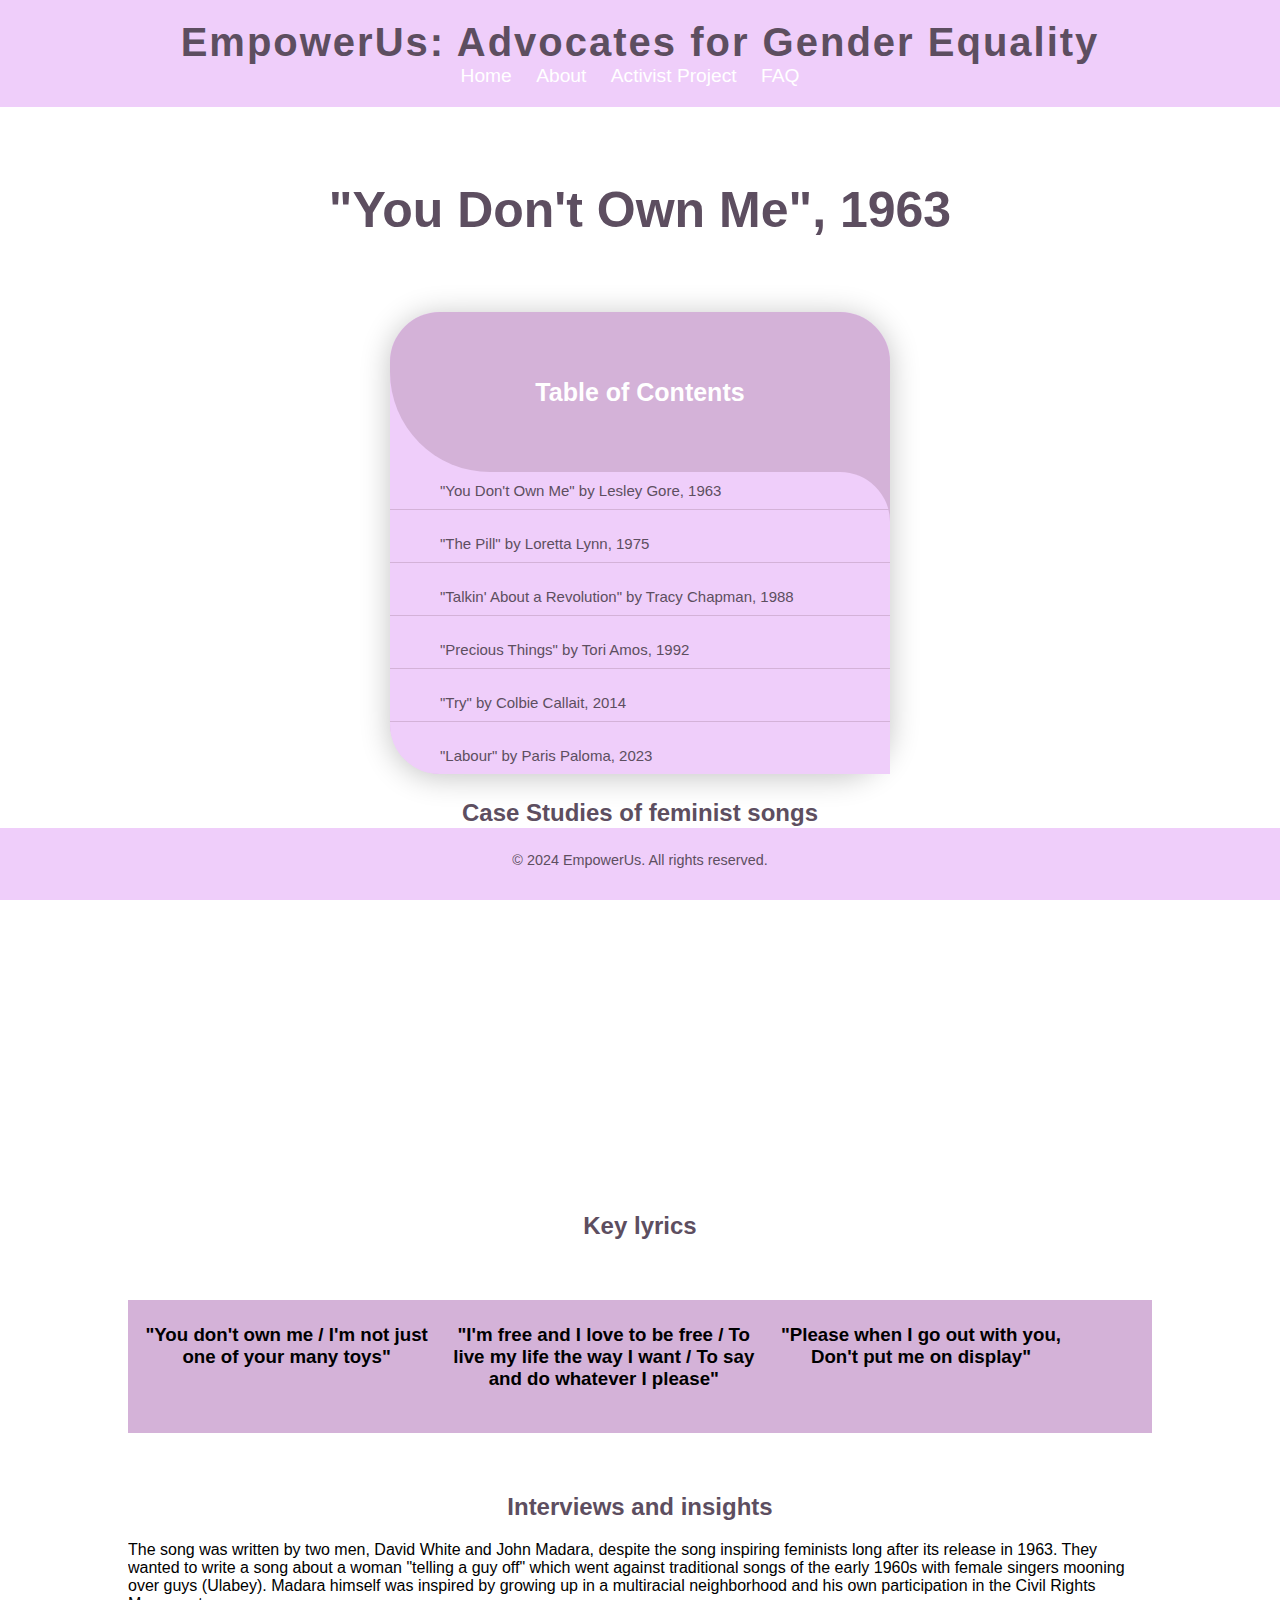
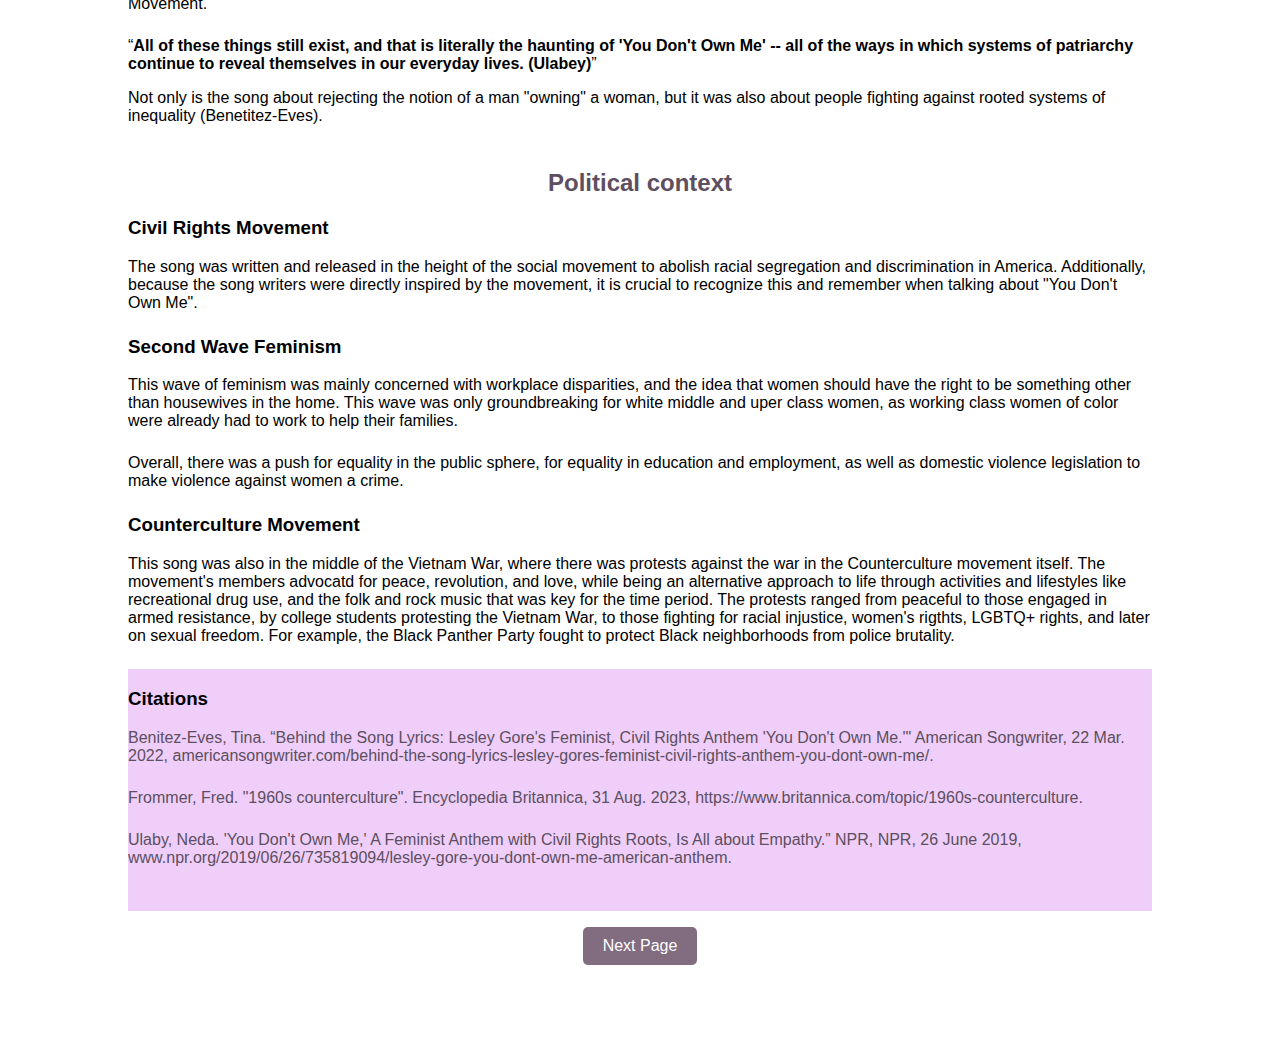
<file: 1963.html>
<!DOCTYPE html>
<html lang="en">
<head>
    <meta charset="UTF-8">
    <meta name="viewport" content="width=device-width, initial-scale=1.0">
    <meta name="author" content="Isabel Cyr">
    <meta name="keywords" content="gender equality, empowerment, feminist">
    <title>EmpowerUs | You Don't Own Me</title>
    <link rel="stylesheet" href="./css/style.css">
</head>
<body>

    <header>
        <div class="container">
            <h1 id="text">EmpowerUs: Advocates for Gender Equality</h1>
            </aside>
            <nav>
                <ul>
                    <li><a href="index.html">Home</a></li>
                    <li><a href="about.html">About</a></li>
                    <li><a href="activist_project.html">Activist Project</a></li>
                    <li><a href="faq.html">FAQ</a></li>
                </ul>
            </nav>
        </div>
    </header>

	<section id="showcase-nonimg">
        <div class="container">
          <h1 id="text">"You Don't Own Me", 1963</h1>
        </div>
      </section>
	<div class="toc-wrapper">
        <div class="toc-header">
            <h4 class="toc-heading">Table of Contents</h4>
    </div>
    <div class="toc-list-wrapper">
        <ul class="toc-list">
            <li class="toc-list-item">
                <a href="1963.html">"You Don't Own Me" by Lesley Gore, 1963</a>
             </li>
             <li class="toc-list-item">
                 <a href="1975.html">"The Pill" by Loretta Lynn, 1975</a>
             </li>
             <li class="toc-list-item">
                 <a href="1988.html">"Talkin' About a Revolution" by Tracy Chapman, 1988</a>
             </li>
             <li class="toc-list-item">
                 <a href="1992.html">"Precious Things" by Tori Amos, 1992</a>
             </li>
             <li class="toc-list-item">
                 <a href="2014.html">"Try" by Colbie Callait, 2014</a>
             </li>
             <li class="toc-list-item">
                 <a href="2023.html">"Labour" by Paris Paloma, 2023</a>
             </li>
        </ul>
    </div>
    </div>
	<div class="container">
			<h2 id="text-header">Case Studies of feminist songs</h2>
			<iframe style="display: block; margin:auto" width="560" height="315" src="https://www.youtube.com/embed/JDUjeR01wnU?si=DORxV3kaysE6_kxR" title="YouTube video player" frameborder="0" allow="accelerometer; autoplay; clipboard-write; encrypted-media; gyroscope; picture-in-picture; web-share" referrerpolicy="strict-origin-when-cross-origin" allowfullscreen></iframe>
    </div>
	<h2 style="text-align: center; padding-top: 25px;" id="text">Key lyrics</h2>
    <section id="boxes">
            <div class="container" id="bg_main">
            <div class="box">
                <h3>"You don't own me / I'm not just one of your many toys"</h3>
            </div>
            <div class="box">
                <h3>"I'm free and I love to be free / To live my life the way I want / To say and do whatever I please"</h3>
            </div>
            <div class="box">
                <h3>"Please when I go out with you, Don't put me on display"</h3>
            </div>
    </section>
    <div class="container">
        <h2 id="text" style="text-align: center;">Interviews and insights</h2>
        <p cite="https://www.npr.org/2019/06/26/735819094/lesley-gore-you-dont-own-me-american-anthem">The song was written by two men, David White and John Madara, despite the song inspiring feminists long after its release in 1963.
            They wanted to write a song about a woman "telling a guy off" which went against traditional songs of the early 1960s with female singers mooning over guys (Ulabey).
            Madara himself was inspired by growing up in a multiracial neighborhood and his own participation in the Civil Rights Movement.
        </p>
        <q cite="https://www.npr.org/2019/06/26/735819094/lesley-gore-you-dont-own-me-american-anthem"><b>All of these things still exist, and that is literally the haunting of 'You Don't Own Me' -- all of the ways in which systems of patriarchy continue to reveal themselves in our everyday lives. (Ulabey)</b></q>
        <p cite="https://americansongwriter.com/behind-the-song-lyrics-lesley-gores-feminist-civil-rights-anthem-you-dont-own-me/">Not only is the song about rejecting the notion of a man "owning" a woman, but it was also about people fighting against rooted systems of inequality (Benetitez-Eves).</p>
    </div>
    <div class="container">
        <h2 style="text-align: center;" id="text"> Political context</h2>
        <h3><b>Civil Rights Movement</b></h3>
        <p>The song was written and released in the height of the social movement to abolish racial segregation and discrimination in America. Additionally, because the song writers were directly inspired by the movement, it is crucial to recognize this and remember when talking about "You Don't Own Me".</p>
        <h3><b>Second Wave Feminism</b></h3>
        <p>This wave of feminism was mainly concerned with workplace disparities, and the idea that women should have the right to be something other than housewives in the home. This wave was only groundbreaking for white middle and uper class women, as working class women of color were already had to work to help their families.</p>
        <p>Overall, there was a push for equality in the public sphere, for equality in education and employment, as well as domestic violence legislation to make violence against women a crime.</p>
        <h3><b>Counterculture Movement</b></h3>
        <p cite="https://www.britannica.com/topic/1960s-counterculture">This song was also in the middle of the Vietnam War, where there was protests against the war in the Counterculture movement itself.
        The movement's members advocatd for peace, revolution, and love, while being an alternative approach to life through activities and lifestyles like recreational drug use, and the folk and rock music that was key for the time period.
        The protests ranged from peaceful to those engaged in armed resistance, by college students protesting the Vietnam War, to those fighting for racial injustice, women's rigthts, LGBTQ+ rights, and later on sexual freedom.
        For example, the Black Panther Party fought to protect Black neighborhoods from police brutality.</p>
    </div>
    <div class="container" id="bg_pink">
        <h3>Citations</h3>
        <p id="text">Benitez-Eves, Tina. “Behind the Song Lyrics: Lesley Gore's Feminist, Civil Rights Anthem 'You Don't Own Me.'" American Songwriter, 22 Mar. 2022, americansongwriter.com/behind-the-song-lyrics-lesley-gores-feminist-civil-rights-anthem-you-dont-own-me/.</p>
        <p id="text">Frommer, Fred. "1960s counterculture". Encyclopedia Britannica, 31 Aug. 2023, https://www.britannica.com/topic/1960s-counterculture.</p>
        <p id="text">Ulaby, Neda. 'You Don't Own Me,' A Feminist Anthem with Civil Rights Roots, Is All about Empathy.” NPR, NPR, 26 June 2019, www.npr.org/2019/06/26/735819094/lesley-gore-you-dont-own-me-american-anthem.</p>
    </div>
        <p id="text-for-footer" style="text-align: center;"><a href="1975.html" class="button">Next Page</a></p>
        <footer>
			<div class="container">
				<p>&copy; 2024 EmpowerUs. All rights reserved.</p>
			</div>
		</footer>
	</body>
</html>
</file>
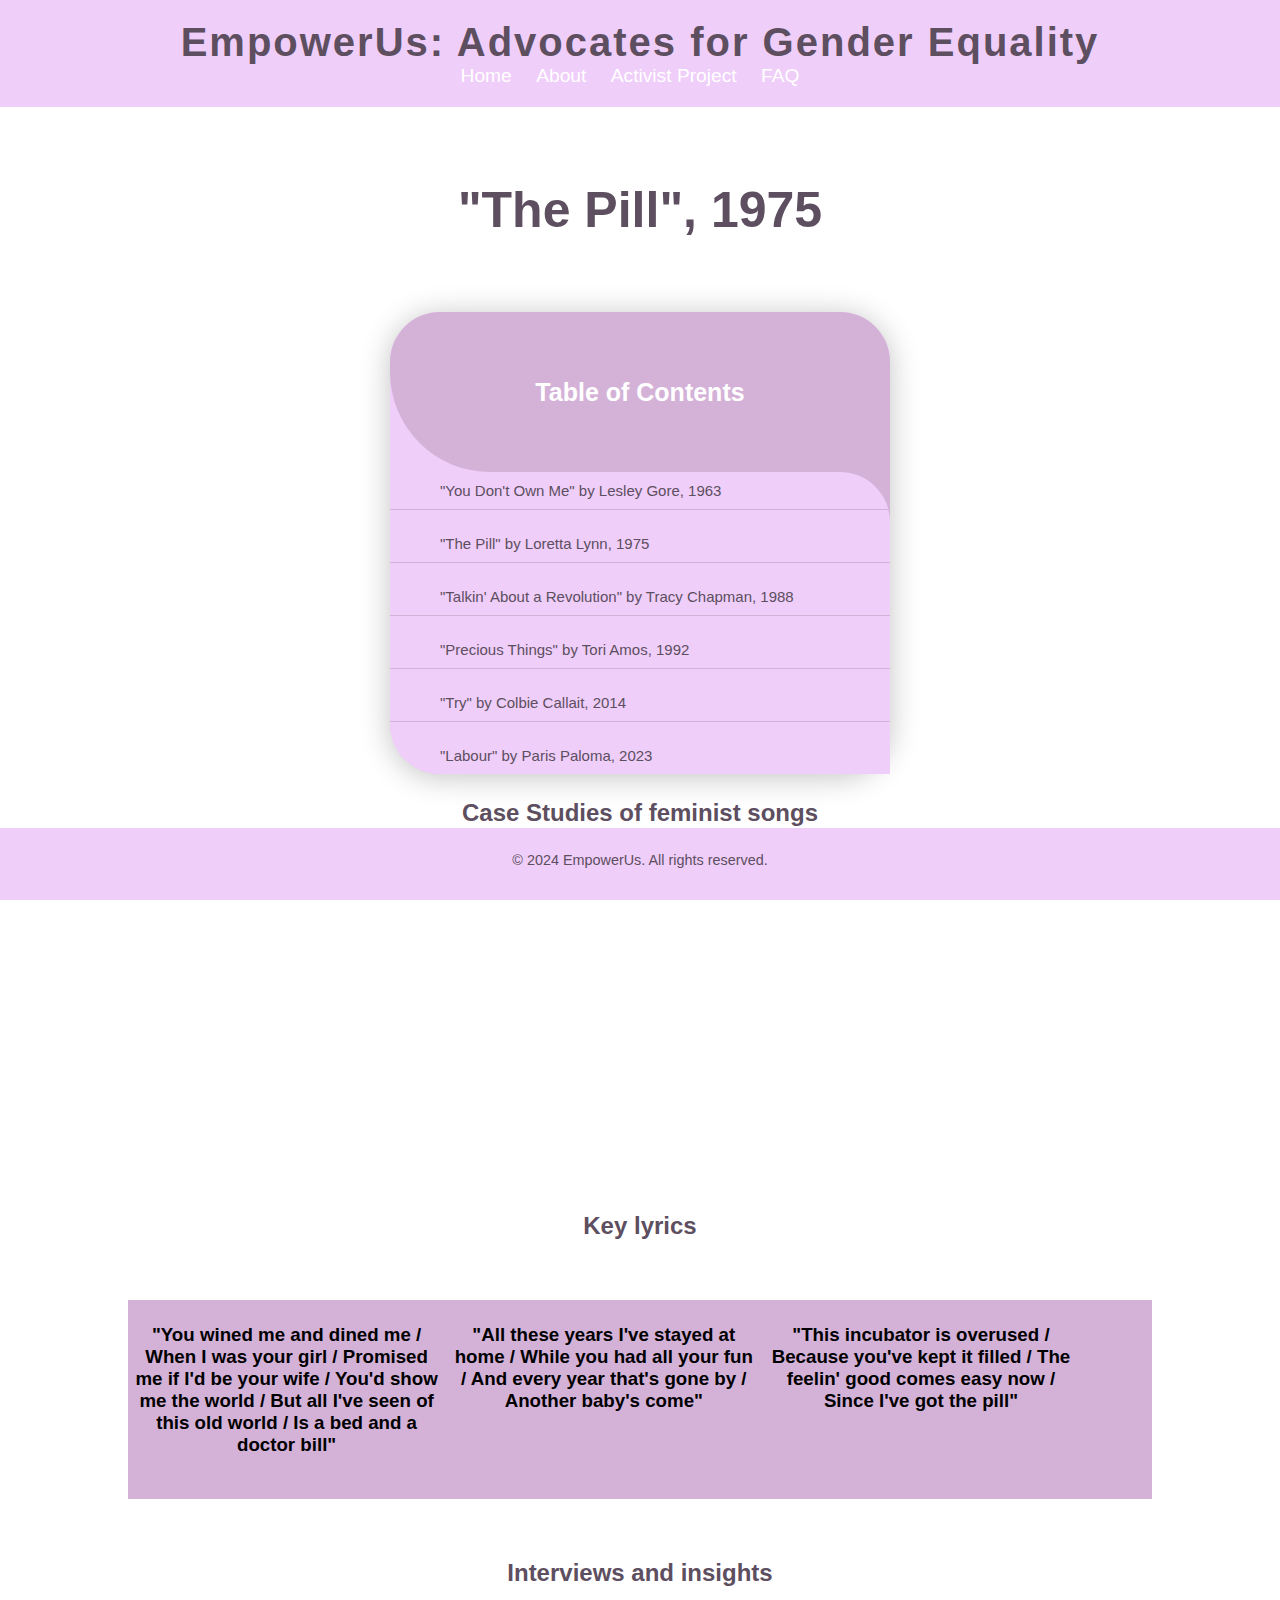
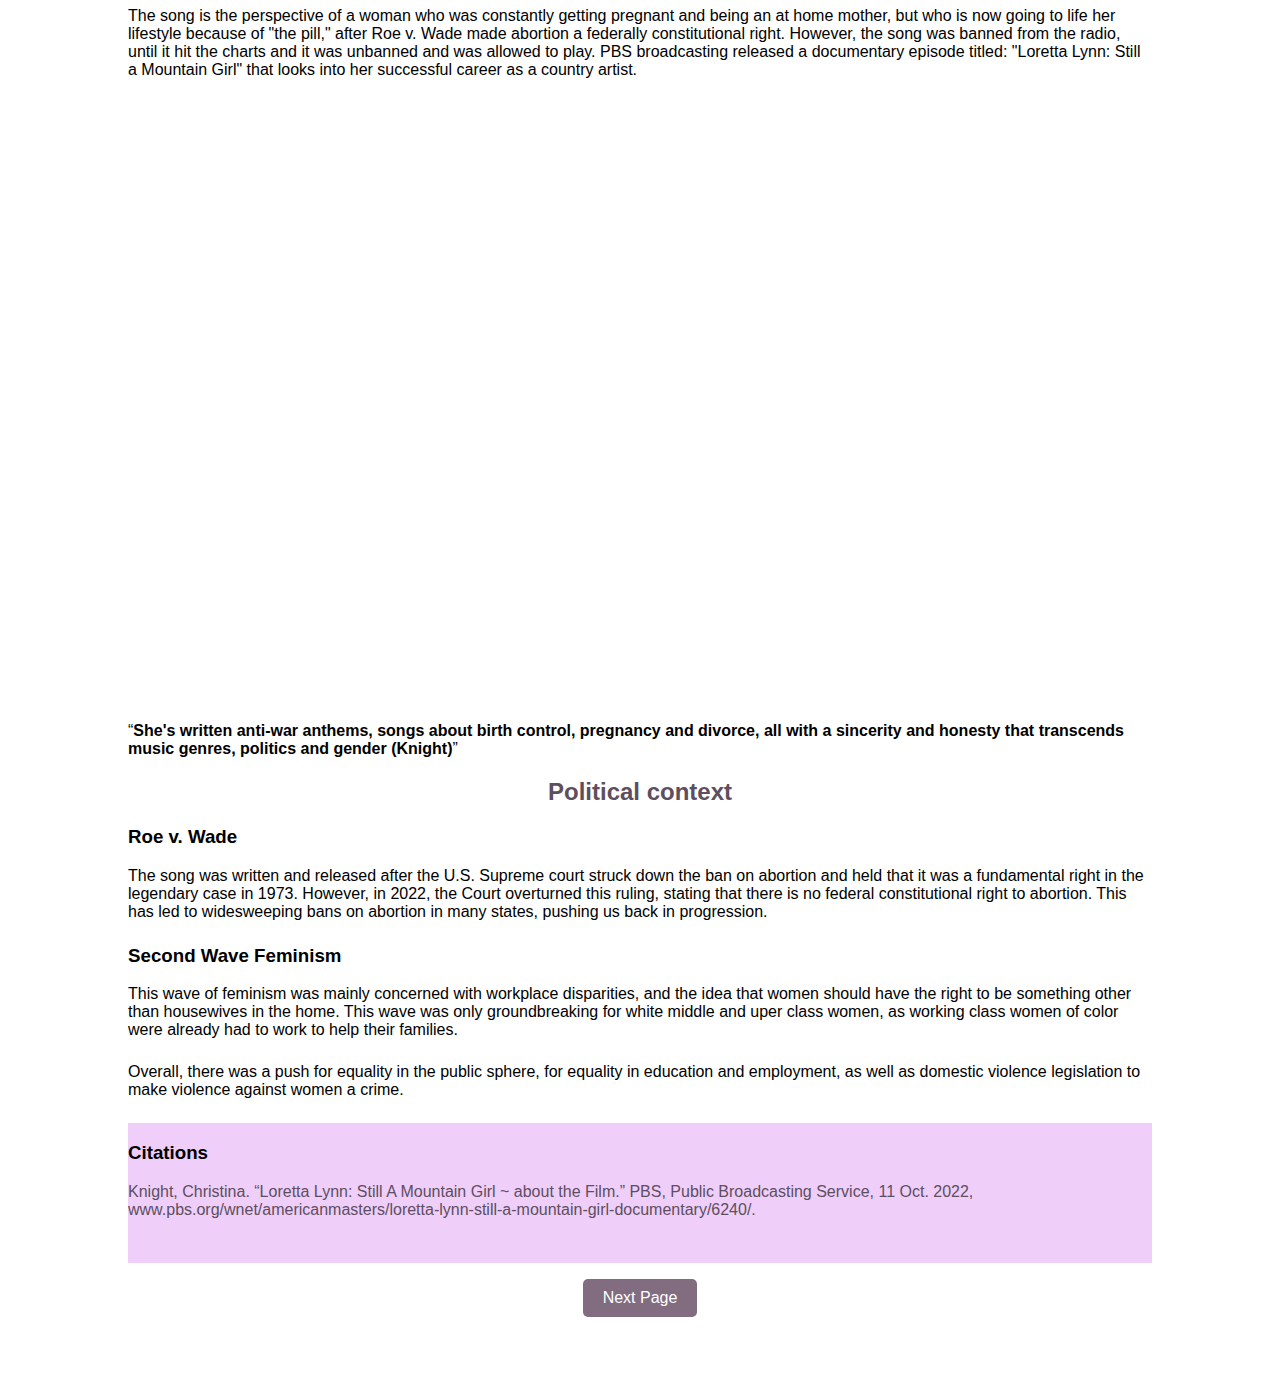
<file: 1975.html>
<!DOCTYPE html>
<html lang="en">
<head>
    <meta charset="UTF-8">
    <meta name="viewport" content="width=device-width, initial-scale=1.0">
    <meta name="author" content="Isabel Cyr">
    <meta name="keywords" content="gender equality, empowerment, feminist">
    <title>EmpowerUs | The Pill</title>
    <link rel="stylesheet" href="./css/style.css">
</head>
<body>

    <header>
        <div class="container">
            <h1 id="text">EmpowerUs: Advocates for Gender Equality</h1>
            </aside>
            <nav>
                <ul>
                    <li><a href="index.html">Home</a></li>
                    <li><a href="about.html">About</a></li>
                    <li><a href="activist_project.html">Activist Project</a></li>
                    <li><a href="faq.html">FAQ</a></li>
                </ul>
            </nav>
        </div>
    </header>

	<section id="showcase-nonimg">
        <div class="container">
          <h1 id="text">"The Pill", 1975</h1>
        </div>
      </section>
	<div class="toc-wrapper">
        <div class="toc-header">
            <h4 class="toc-heading">Table of Contents</h4>
    </div>
    <div class="toc-list-wrapper">
        <ul class="toc-list">
            <li class="toc-list-item">
                <a href="1963.html">"You Don't Own Me" by Lesley Gore, 1963</a>
             </li>
             <li class="toc-list-item">
                 <a href="1975.html">"The Pill" by Loretta Lynn, 1975</a>
             </li>
             <li class="toc-list-item">
                 <a href="1988.html">"Talkin' About a Revolution" by Tracy Chapman, 1988</a>
             </li>
             <li class="toc-list-item">
                 <a href="1992.html">"Precious Things" by Tori Amos, 1992</a>
             </li>
             <li class="toc-list-item">
                 <a href="2014.html">"Try" by Colbie Callait, 2014</a>
             </li>
             <li class="toc-list-item">
                 <a href="2023.html">"Labour" by Paris Paloma, 2023</a>
             </li>
        </ul>
    </div>
    </div>
    <div class="container">
        <div">
            <h2 id="text-header">Case Studies of feminist songs</h1>
            <iframe style="display: block; margin:auto" width="560" height="315"src="https://www.youtube.com/embed/5DcdONaKSQM?si=xckhzgCNaUkQxA11" title="YouTube video player" frameborder="0" allow="accelerometer; autoplay; clipboard-write; encrypted-media; gyroscope; picture-in-picture; web-share" referrerpolicy="strict-origin-when-cross-origin" allowfullscreen></iframe>
        </div>
    </div>

    <h2 style="text-align: center; padding-top: 25px;" id="text">Key lyrics</h2>
    <section id="boxes">
            <div class="container" id="bg_main">
            <div class="box">
                <h3>"You wined me and dined me / When I was your girl / Promised me if I'd be your wife / You'd show me the world / But all I've seen of this old world / Is a bed and a doctor bill"</h3>
            </div>
            <div class="box">
                <h3>"All these years I've stayed at home / While you had all your fun / And every year that's gone by / Another baby's come"</h3>
            </div>
            <div class="box">
                <h3>"This incubator is overused / Because you've kept it filled / The feelin' good comes easy now / Since I've got the pill"</h3>
            </div>
    </section>
    <div class="container">
        <h2 id="text" style="text-align: center;">Interviews and insights</h2>
        <p cite="https://www.npr.org/2019/06/26/735819094/lesley-gore-you-dont-own-me-american-anthem"> The song is the perspective of a woman who was constantly getting pregnant and being an at home mother, but who is now going to life her lifestyle
            because of "the pill," after Roe v. Wade made abortion a federally constitutional right. However, the song was banned from the radio, until it hit the charts and it was unbanned and was allowed to play. PBS broadcasting
            released a documentary episode titled: "Loretta Lynn: Still a Mountain Girl" that looks into her successful career as a country artist. 
        </p>
        <div class="pbs-viral-player-wrapper" style="position: relative; padding-top: calc(56.25% + 43px);"> <iframe src="https://player.pbs.org/viralplayer/2365650552/" allowfullscreen  style="position: absolute; top: 0; width: 100%; height: 100%; border: 0;"></iframe>    </div>
        <q cite="https://www.pbs.org/wnet/americanmasters/loretta-lynn-still-a-mountain-girl-documentary/6240/"><b>She's written anti-war anthems, songs about birth control, pregnancy and divorce, all with a sincerity and honesty that transcends music genres, politics and gender (Knight)</b></q>
    </div>
    <div class="container">
        <h2 style="text-align: center;" id="text"> Political context</h2>
        <h3><b>Roe v. Wade</b></h3>
        <p>The song was written and released after the U.S. Supreme court struck down the ban on abortion and held that it was a fundamental right in the legendary case in 1973. However, in 2022, the Court overturned this ruling, stating that there is no federal constitutional right to abortion. This has led to widesweeping bans on abortion in many states, pushing us back in progression.</p>
        <h3><b>Second Wave Feminism</b></h3>
        <p>This wave of feminism was mainly concerned with workplace disparities, and the idea that women should have the right to be something other than housewives in the home. This wave was only groundbreaking for white middle and uper class women, as working class women of color were already had to work to help their families.</p>
        <p>Overall, there was a push for equality in the public sphere, for equality in education and employment, as well as domestic violence legislation to make violence against women a crime.</p>
    </div>
    <div class="container" id="bg_pink">
        <h3>Citations</h3>
        <p id="text">Knight, Christina. “Loretta Lynn: Still A Mountain Girl ~ about the Film.” PBS, Public Broadcasting Service, 11 Oct. 2022, www.pbs.org/wnet/americanmasters/loretta-lynn-still-a-mountain-girl-documentary/6240/. </p>
    </div>
    <p id="text-for-footer" style="text-align: center"><a href="1988.html" class="button">Next Page</a></p>
		<footer>
			<div class="container">
				<p>&copy; 2024 EmpowerUs. All rights reserved.</p>
			</div>
		</footer>
	</body>
</html>
</file>
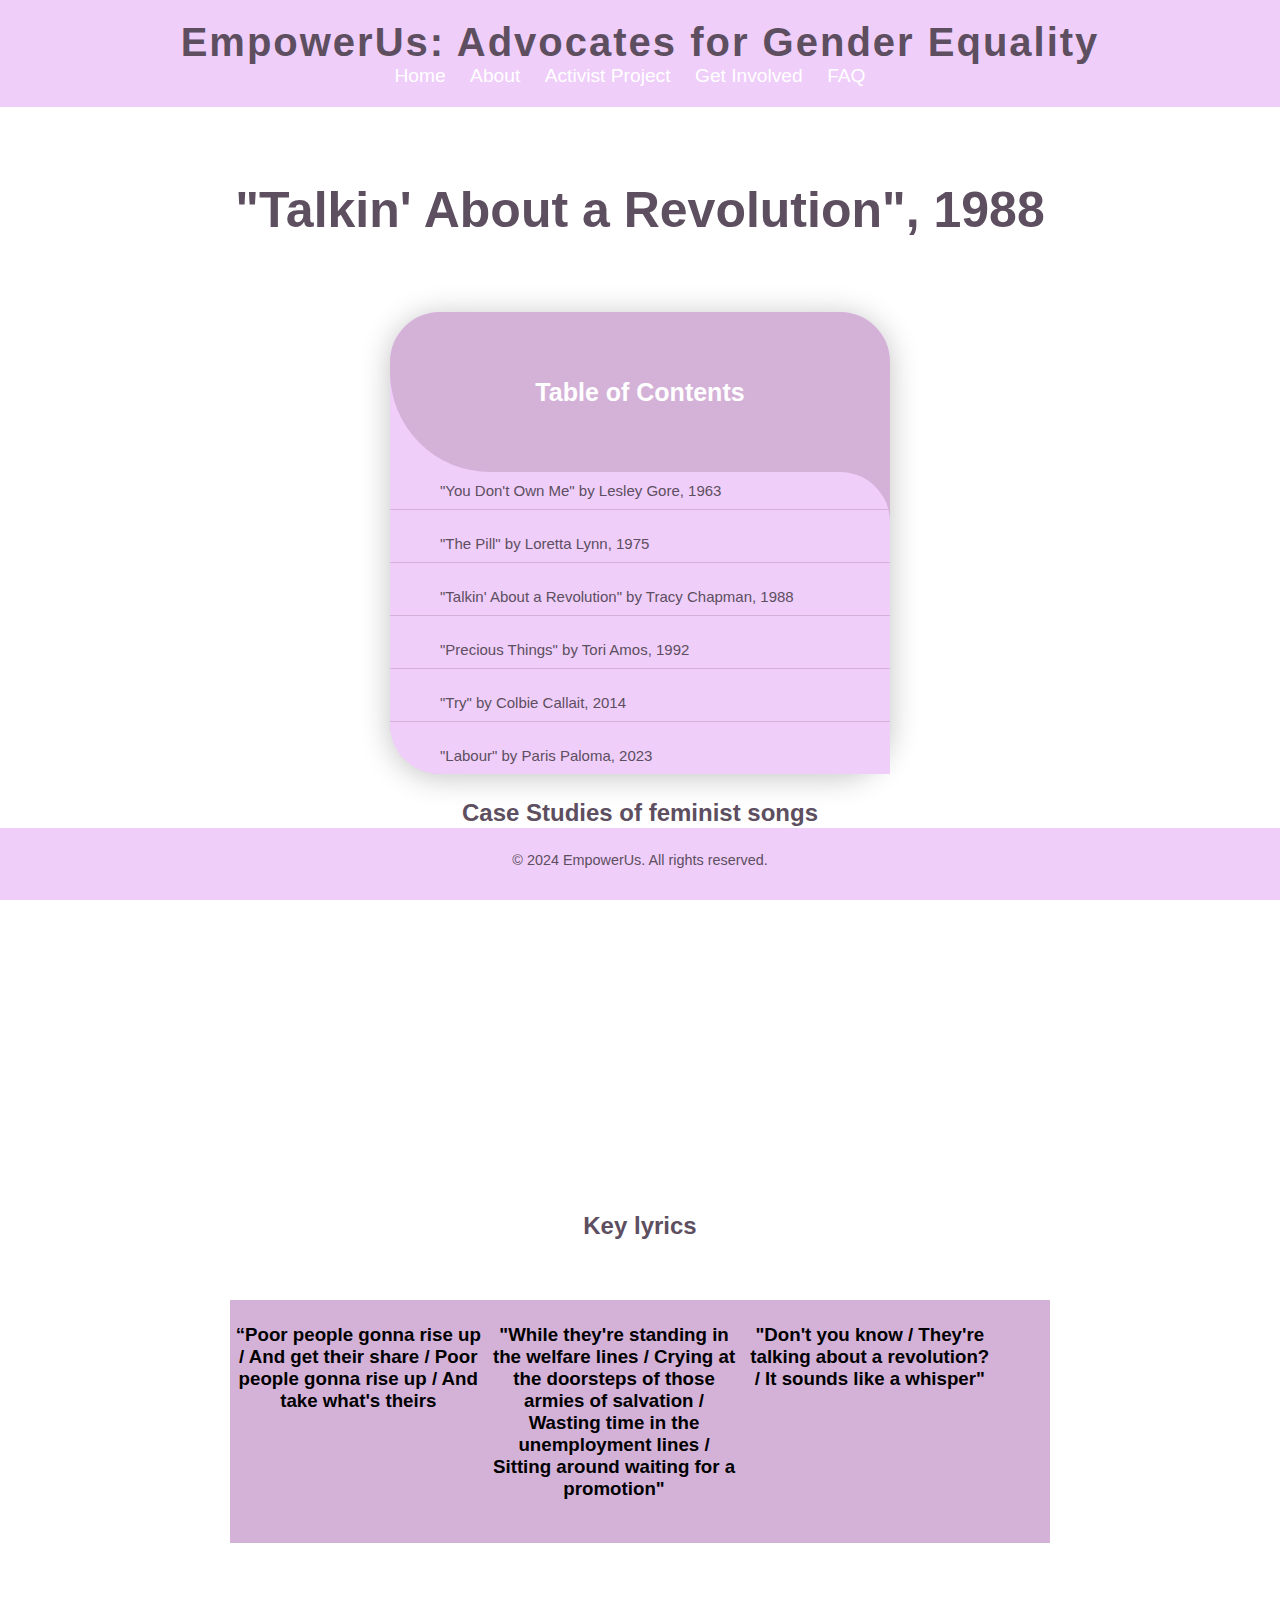
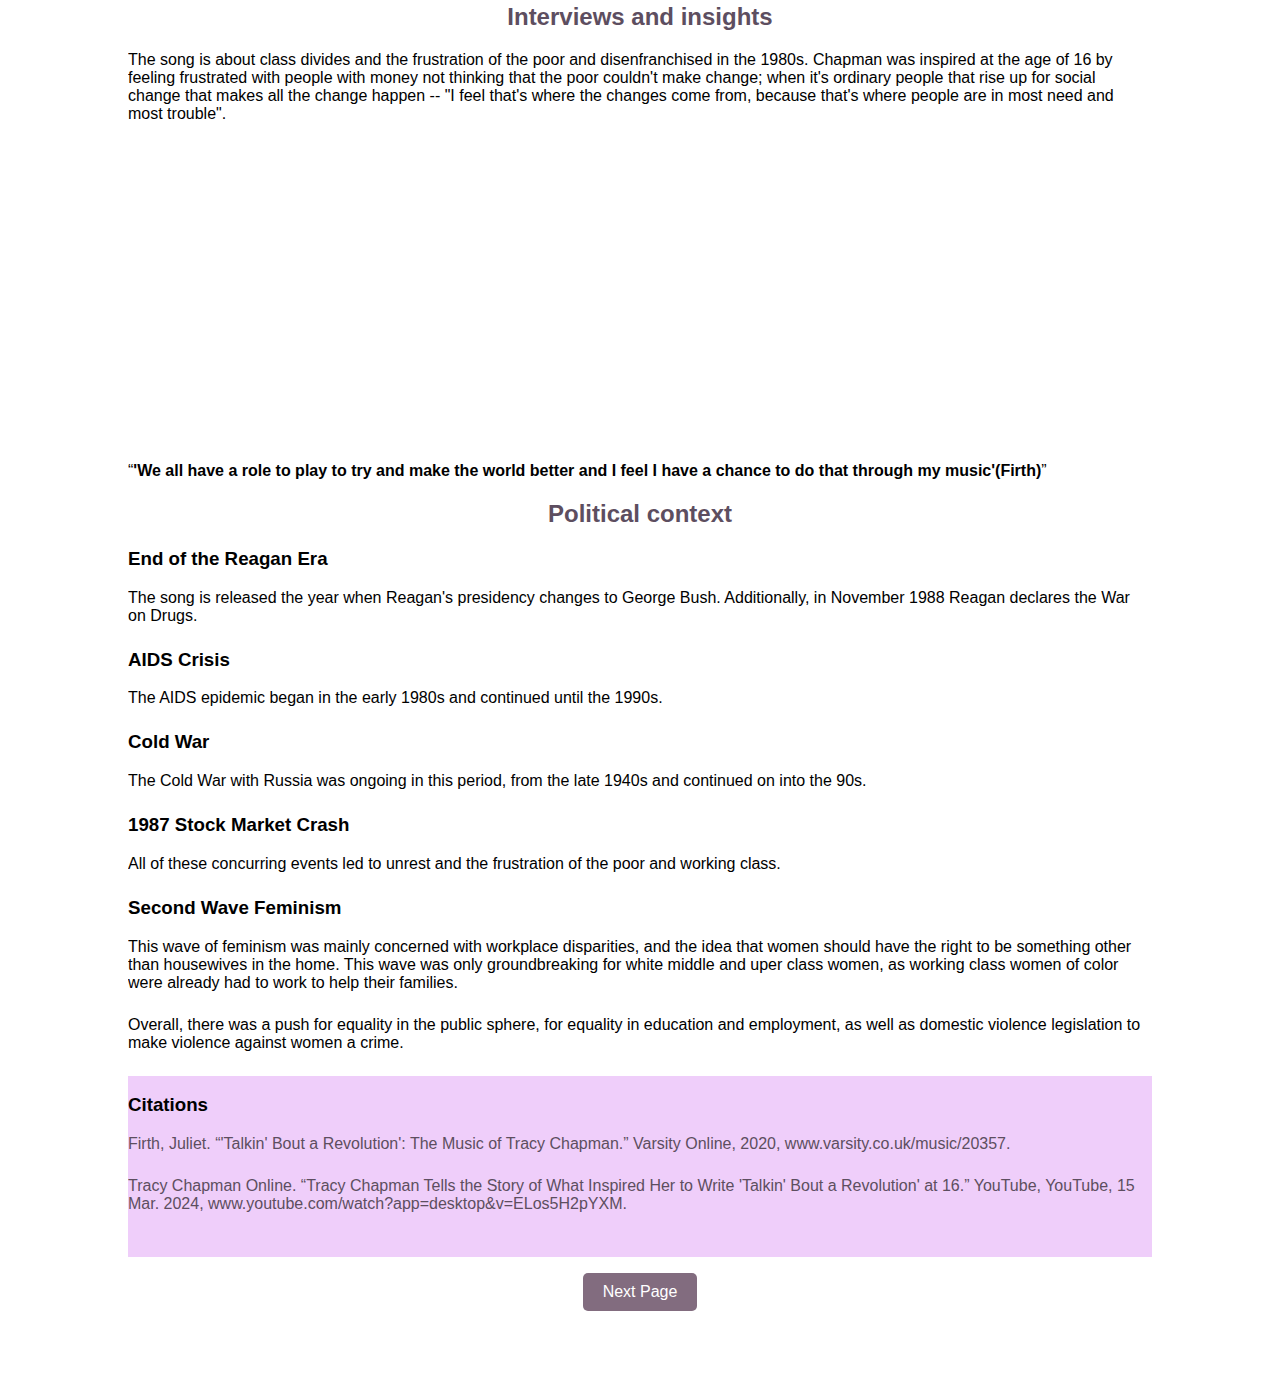
<file: 1988.html>
<!DOCTYPE html>
<html lang="en">
<head>
    <meta charset="UTF-8">
    <meta name="viewport" content="width=device-width, initial-scale=1.0">
    <meta name="author" content="Isabel Cyr">
    <meta name="keywords" content="gender equality, empowerment, feminist">
    <title>EmpowerUs | Talkin' About a Revolution</title>
    <link rel="stylesheet" href="./css/style.css">
</head>
<body>

    <header>
        <div class="container">
            <h1 id="text">EmpowerUs: Advocates for Gender Equality</h1>
            </aside>
            <nav>
                <ul>
                    <li><a href="index.html">Home</a></li>
                    <li><a href="about.html">About</a></li>
                    <li><a href="activist_project.html">Activist Project</a></li>
                    <li><a href="get-involved">Get Involved</a></li>
                    <li><a href="faq.html">FAQ</a></li>
                </ul>
            </nav>
        </div>
    </header>

	<section id="showcase-nonimg">
        <div class="container">
          <h1 id="text">"Talkin' About a Revolution", 1988</h1>
        </div>
      </section>
	<div class="toc-wrapper">
        <div class="toc-header">
            <h4 class="toc-heading">Table of Contents</h4>
    </div>
    <div class="toc-list-wrapper">
        <ul class="toc-list">
            <li class="toc-list-item">
                <a href="1963.html">"You Don't Own Me" by Lesley Gore, 1963</a>
             </li>
             <li class="toc-list-item">
                 <a href="1975.html">"The Pill" by Loretta Lynn, 1975</a>
             </li>
             <li class="toc-list-item">
                 <a href="1988.html">"Talkin' About a Revolution" by Tracy Chapman, 1988</a>
             </li>
             <li class="toc-list-item">
                 <a href="1992.html">"Precious Things" by Tori Amos, 1992</a>
             </li>
             <li class="toc-list-item">
                 <a href="2014.html">"Try" by Colbie Callait, 2014</a>
             </li>
             <li class="toc-list-item">
                 <a href="2023.html">"Labour" by Paris Paloma, 2023</a>
             </li>
        </ul>
    </div>
    </div>
    <div class="container">
        <div">
            <h2 id="text-header">Case Studies of feminist songs</h1>
            <iframe style="display: block; margin:auto" width="560" height="315" src="https://www.youtube.com/embed/Xv8FBjo1Y8I?si=ABwDjZqpcBIFLQjZ" title="YouTube video player" frameborder="0" allow="accelerometer; autoplay; clipboard-write; encrypted-media; gyroscope; picture-in-picture; web-share" referrerpolicy="strict-origin-when-cross-origin" allowfullscreen></iframe>
            <h2 style="text-align: center; padding-top: 25px;" id="text">Key lyrics</h2>
        <section id="boxes">
            <div class="container" id="bg_main">
            <div class="box">
                <h3>“Poor people gonna rise up / And get their share / Poor people gonna rise up / And take what's theirs</h3>
            </div>
            <div class="box">
                <h3>"While they're standing in the welfare lines
                    / Crying at the doorsteps of those armies of salvation
                    / Wasting time in the unemployment lines
                    / Sitting around waiting for a promotion"</h3>
            </div>
            <div class="box">
                <h3>"Don't you know
                    / They're talking about a revolution?
                    / It sounds like a whisper"</h3>
            </div>
        </div>
    </div>
    <div class="container">
        <h2 id="text" style="text-align: center;">Interviews and insights</h2>
        <p cite="www.youtube.com/watch?app=desktop&v=ELos5H2pYXM"> The song is about class divides and the frustration of the poor and disenfranchised in the 1980s.
            Chapman was inspired at the age of 16 by feeling frustrated with people with money not thinking that the poor couldn't make change; when it's ordinary people that rise up for social change 
            that makes all the change happen -- "I feel that's where the changes come from, because that's where people are in most need and most trouble".
        </p>
        <iframe style="display: block; margin:auto" width="560" height="315" src="https://www.youtube.com/embed/ELos5H2pYXM?si=YtS9R69LPcsj9lBg" title="YouTube video player" frameborder="0" allow="accelerometer; autoplay; clipboard-write; encrypted-media; gyroscope; picture-in-picture; web-share" referrerpolicy="strict-origin-when-cross-origin" allowfullscreen></iframe>
        <q style="text-align:center"cite="https://www.varsity.co.uk/music/20357"><b>'We all have a role to play to try and make the world better and I feel I have a chance to do that through my music'(Firth)</b></q>
    </div>
    <div class="container">
        <h2 style="text-align: center;" id="text"> Political context</h2>
        <h3><b>End of the Reagan Era</b></h3>
        <p>The song is released the year when Reagan's presidency changes to George Bush. Additionally, in November 1988 Reagan declares the War on Drugs.</p>
        <h3><b>AIDS Crisis</b></h3>
        <p>The AIDS epidemic began in the early 1980s and continued until the 1990s.</p>
        <h3><b>Cold War</b></h3>
        <p>The Cold War with Russia was ongoing in this period, from the late 1940s and continued on into the 90s.</p>
        <h3><b>1987 Stock Market Crash</b></h3>
        <p>All of these concurring events led to unrest and the frustration of the poor and working class.</p>
        <h3><b>Second Wave Feminism</b></h3>
        <p>This wave of feminism was mainly concerned with workplace disparities, and the idea that women should have the right to be something other than housewives in the home. This wave was only groundbreaking for white middle and uper class women, as working class women of color were already had to work to help their families.</p>
        <p>Overall, there was a push for equality in the public sphere, for equality in education and employment, as well as domestic violence legislation to make violence against women a crime.</p>
    </div>
    <div class="container" id="bg_pink">
        <h3>Citations</h3>
        <p id="text" style="text-align: left;">Firth, Juliet. “'Talkin' Bout a Revolution': The Music of Tracy Chapman.” Varsity Online, 2020, www.varsity.co.uk/music/20357.</p>
        <p id="text" style="text-align: left;">Tracy Chapman Online. “Tracy Chapman Tells the Story of What Inspired Her to Write 'Talkin' Bout a Revolution' at 16.” YouTube, YouTube, 15 Mar. 2024, www.youtube.com/watch?app=desktop&v=ELos5H2pYXM. </p>
    </div>
    <p id="text-for-footer" style="text-align: center"><a href="1992.html" class="button">Next Page</a></p>
    <footer>
        <div class="container">
            <p>&copy; 2024 EmpowerUs. All rights reserved.</p>
        </div>
    </footer>
</body>
</html>
</file>
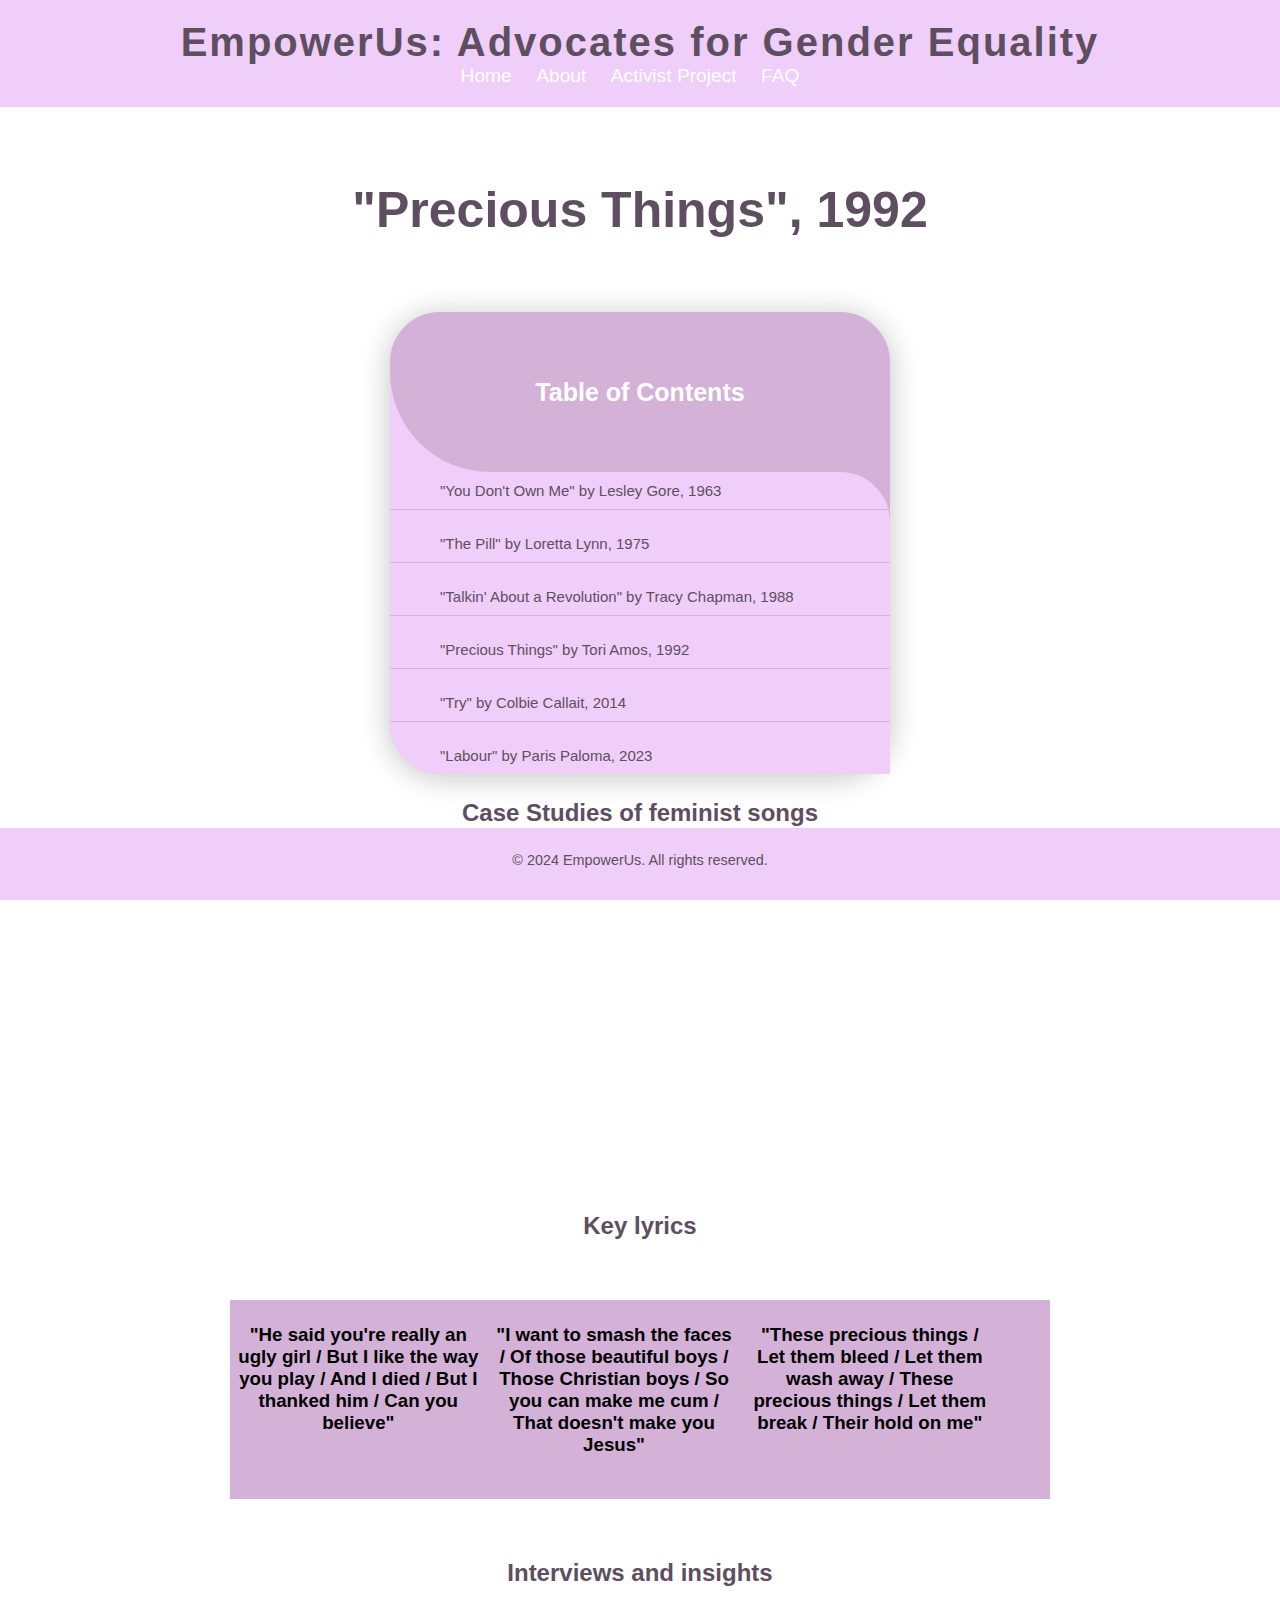
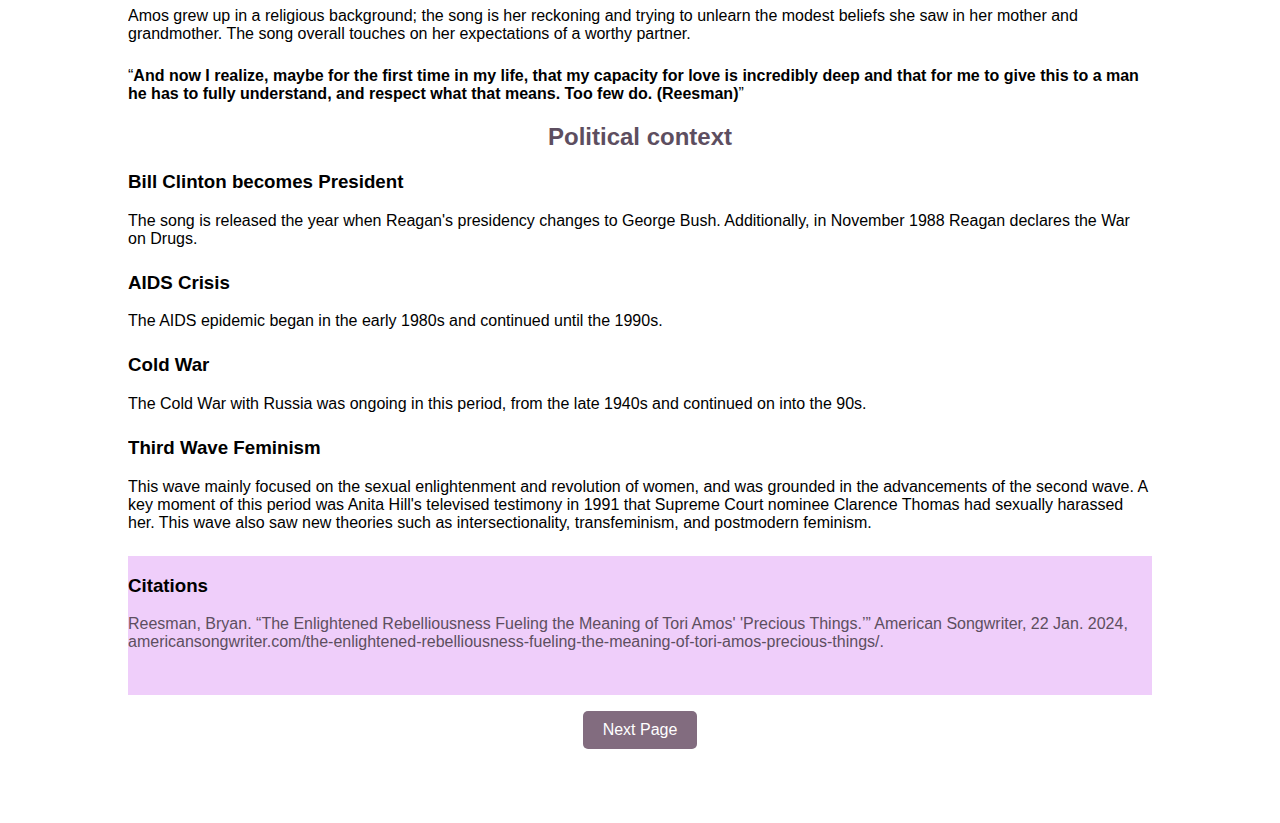
<file: 1992.html>
<!DOCTYPE html>
<html lang="en">
<head>
    <meta charset="UTF-8">
    <meta name="viewport" content="width=device-width, initial-scale=1.0">
    <meta name="author" content="Isabel Cyr">
    <meta name="keywords" content="gender equality, empowerment, feminist">
    <title>EmpowerUs | Precious Things</title>
    <link rel="stylesheet" href="./css/style.css">
</head>
<body>

    <header>
        <div class="container">
            <h1 id="text">EmpowerUs: Advocates for Gender Equality</h1>
            </aside>
            <nav>
                <ul>
                    <li><a href="index.html">Home</a></li>
                    <li><a href="about.html">About</a></li>
                    <li><a href="activist_project.html">Activist Project</a></li>
                    <li><a href="faq.html">FAQ</a></li>
                </ul>
            </nav>
        </div>
    </header>

	<section id="showcase-nonimg">
        <div class="container">
          <h1 id="text">"Precious Things", 1992</h1>
        </div>
      </section>
	<div class="toc-wrapper">
        <div class="toc-header">
            <h4 class="toc-heading">Table of Contents</h4>
    </div>
    <div class="toc-list-wrapper">
        <ul class="toc-list">
            <li class="toc-list-item">
                <a href="1963.html">"You Don't Own Me" by Lesley Gore, 1963</a>
             </li>
             <li class="toc-list-item">
                 <a href="1975.html">"The Pill" by Loretta Lynn, 1975</a>
             </li>
             <li class="toc-list-item">
                 <a href="1988.html">"Talkin' About a Revolution" by Tracy Chapman, 1988</a>
             </li>
             <li class="toc-list-item">
                 <a href="1992.html">"Precious Things" by Tori Amos, 1992</a>
             </li>
             <li class="toc-list-item">
                 <a href="2014.html">"Try" by Colbie Callait, 2014</a>
             </li>
             <li class="toc-list-item">
                 <a href="2023.html">"Labour" by Paris Paloma, 2023</a>
             </li>
        </ul>
    </div>
    </div>

    <div class="container">
        <div">
            <h2 id="text-header">Case Studies of feminist songs</h1>
            <iframe style="display: block; margin:auto" width="560" height="315" src="https://www.youtube.com/embed/Kpk_ZjdGPnE?si=K4DS9rQdJ2x-Z7qM" title="YouTube video player" frameborder="0" allow="accelerometer; autoplay; clipboard-write; encrypted-media; gyroscope; picture-in-picture; web-share" referrerpolicy="strict-origin-when-cross-origin" allowfullscreen></iframe>
            <h2 style="text-align: center; padding-top: 25px;" id="text">Key lyrics</h2>
            <section id="boxes">
                <div class="container" id="bg_main">
                <div class="box">
                    <h3>"He said you're really an ugly girl / But I like the way you play / And I died / But I thanked him / Can you believe"</h3>
                </div>
                <div class="box">
                    <h3>"I want to smash the faces / Of those beautiful boys / Those Christian boys / So you can make me cum / That doesn't make you Jesus"</h3>
                </div>
                <div class="box">
                    <h3>"These precious things / Let them bleed / Let them wash away / These precious things / Let them break / Their hold on me"</h3>
                </div>
        </div>
    </div>
    <div class="container">
        <h2 id="text" style="text-align: center;">Interviews and insights</h2>
        <p cite="https://americansongwriter.com/the-enlightened-rebelliousness-fueling-the-meaning-of-tori-amos-precious-things/"> Amos grew up in a religious background; the song is her reckoning
            and trying to unlearn the modest beliefs she saw in her mother and grandmother. The song overall touches on her expectations of a worthy partner.
        </p>
        <q cite="https://americansongwriter.com/the-enlightened-rebelliousness-fueling-the-meaning-of-tori-amos-precious-things/ "><b>And now I realize, maybe for the first time in my life, that my capacity for love is incredibly deep and that for
            me to give this to a man he has to fully understand, and respect what that means. Too few do. (Reesman)</b></q>
    </div>
    <div class="container">
        <h2 style="text-align: center;" id="text"> Political context</h2>
        <h3><b>Bill Clinton becomes President</b></h3>
        <p>The song is released the year when Reagan's presidency changes to George Bush. Additionally, in November 1988 Reagan declares the War on Drugs.</p>
        <h3><b>AIDS Crisis</b></h3>
        <p>The AIDS epidemic began in the early 1980s and continued until the 1990s.</p>
        <h3><b>Cold War</b></h3>
        <p>The Cold War with Russia was ongoing in this period, from the late 1940s and continued on into the 90s.</p>
        <h3><b>Third Wave Feminism</b></h3>
        <p>This wave mainly focused on the sexual enlightenment and revolution of women, and was grounded in the advancements of the second wave.
            A key moment of this period was Anita Hill's televised testimony in 1991 that Supreme Court nominee Clarence Thomas had sexually harassed her. This wave
            also saw new theories such as intersectionality, transfeminism, and postmodern feminism.
        </p>
    </div>
    <div class="container" id="bg_pink">
        <h3>Citations</h3>
        <p id="text">Reesman, Bryan. “The Enlightened Rebelliousness Fueling the Meaning of Tori Amos' 'Precious Things.’” American Songwriter, 22 Jan. 2024, americansongwriter.com/the-enlightened-rebelliousness-fueling-the-meaning-of-tori-amos-precious-things/.</p>
    </div>
    <p id="text-for-footer" style="text-align:center"><a href="2014.html" class="button">Next Page</a></p>
    <footer>
        <div class="container">
            <p>&copy; 2024 EmpowerUs. All rights reserved.</p>
        </div>
    </footer>
</body>
</html>
</file>
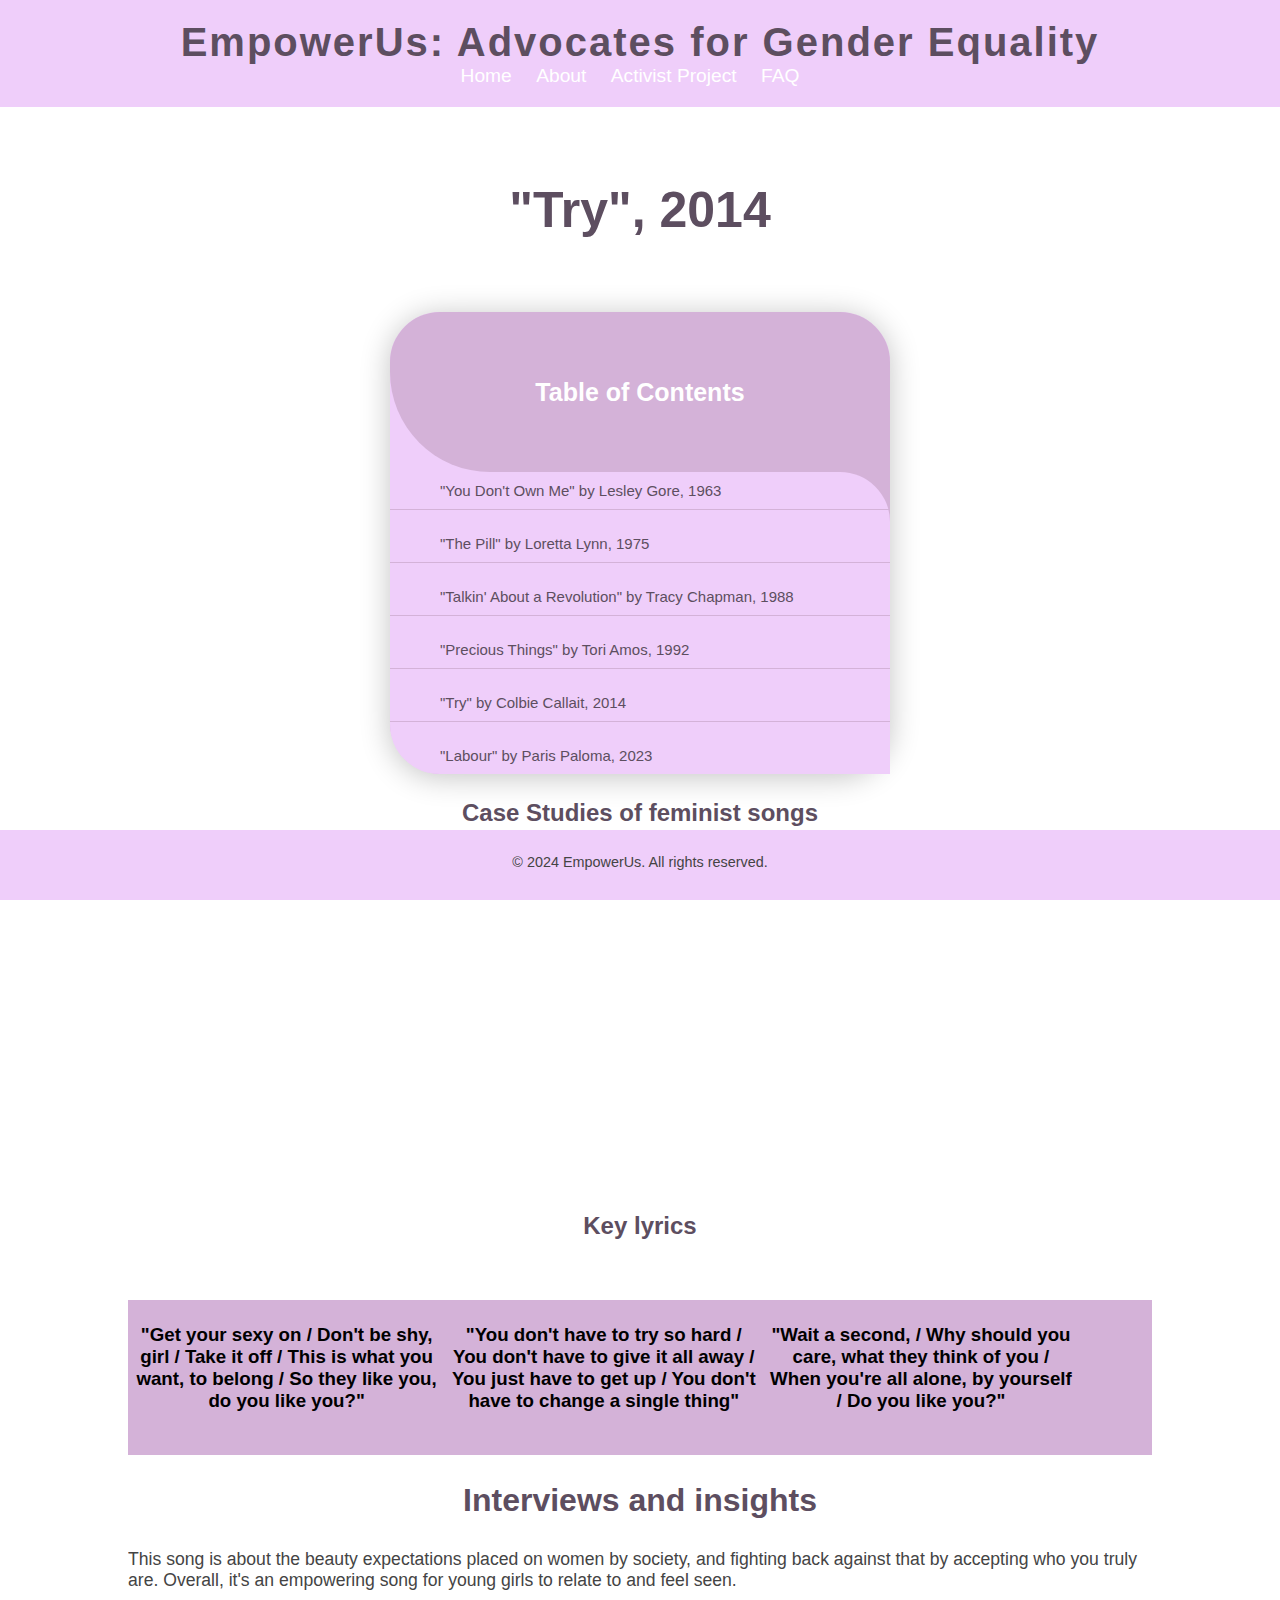
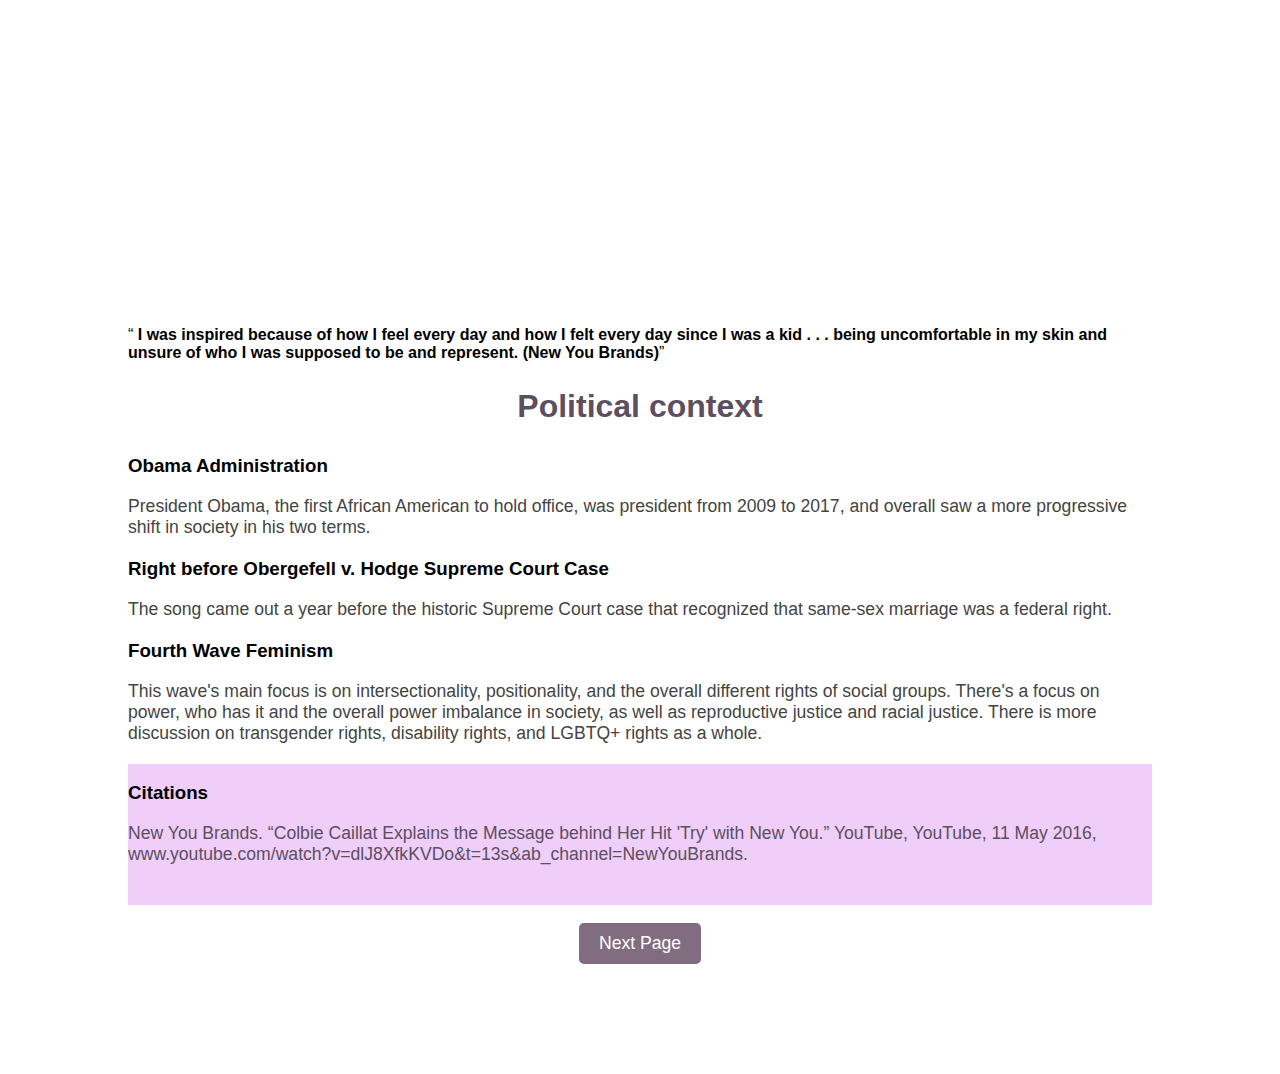
<file: 2014.html>
<!DOCTYPE html>
<html lang="en">
<head>
    <meta charset="UTF-8">
    <meta name="viewport" content="width=device-width, initial-scale=1.0">
    <meta name="author" content="Isabel Cyr">
    <meta name="keywords" content="gender equality, empowerment, feminist">
    <title>EmpowerUs | Try</title>
    <link rel="stylesheet" href="./css/style.css">
</head>
<body>

    <header>
        <div class="container">
            <h1 id="text">EmpowerUs: Advocates for Gender Equality</h1>
            </aside>
            <nav>
                <ul>
                    <li><a href="index.html">Home</a></li>
                    <li><a href="about.html">About</a></li>
                    <li><a href="activist_project.html">Activist Project</a></li>
                    <li><a href="faq.html">FAQ</a></li>
                </ul>
            </nav>
        </div>
    </header>

	<section id="showcase-nonimg">
        <div class="container">
          <h1 id="text">"Try", 2014</h1>
        </div>
      </section>
	<div class="toc-wrapper">
        <div class="toc-header">
            <h4 class="toc-heading">Table of Contents</h4>
    </div>
    <div class="toc-list-wrapper">
        <ul class="toc-list">
            <li class="toc-list-item">
                <a href="1963.html">"You Don't Own Me" by Lesley Gore, 1963</a>
             </li>
             <li class="toc-list-item">
                 <a href="1975.html">"The Pill" by Loretta Lynn, 1975</a>
             </li>
             <li class="toc-list-item">
                 <a href="1988.html">"Talkin' About a Revolution" by Tracy Chapman, 1988</a>
             </li>
             <li class="toc-list-item">
                 <a href="1992.html">"Precious Things" by Tori Amos, 1992</a>
             </li>
             <li class="toc-list-item">
                 <a href="2014.html">"Try" by Colbie Callait, 2014</a>
             </li>
             <li class="toc-list-item">
                 <a href="2023.html">"Labour" by Paris Paloma, 2023</a>
             </li>
        </ul>
    </div>
    </div>
    <div class="container">
        <div">
            <h2 id="text-header">Case Studies of feminist songs</h1>
            <iframe style="display: block; margin:auto" width="560" height="315" src="https://www.youtube.com/embed/GXoZLPSw8U8?si=F5vjwj9C59yBSm6i" title="YouTube video player" frameborder="0" allow="accelerometer; autoplay; clipboard-write; encrypted-media; gyroscope; picture-in-picture; web-share" referrerpolicy="strict-origin-when-cross-origin" allowfullscreen></iframe>
        </div>
    </div>

    <h2 style="text-align: center; padding-top: 25px;" id="text">Key lyrics</h2>
            <section id="boxes">
                <div class="container" id="bg_main">
                <div class="box">
                    <h3>"Get your sexy on / Don't be shy, girl / Take it off / This is what you want, to belong / So they like you, do you like you?"</h3>
                </div>
                <div class="box">
                    <h3>"You don't have to try so hard / You don't have to give it all away / You just have to get up / You don't have to change a single thing"</h3>
                </div>
                <div class="box">
                    <h3>"Wait a second, / Why should you care, what they think of you / When you're all alone, by yourself / Do you like you?"</h3>
                </div>
        </div>
    </div>
    <div class="container">
        <h2 id="text" style="text-align: center;">Interviews and insights</h2>
        <p style="text-align: left;">This song is about the beauty expectations placed on women by society, and fighting back against that by accepting who you truly are. Overall, it's an empowering song for young girls
            to relate to and feel seen.
        </p>
        <iframe style="display:block; margin:auto"width="560" height="315" src="https://www.youtube.com/embed/dlJ8XfkKVDo?si=t_qC2Wyw3lP9GUoI" title="YouTube video player" frameborder="0" allow="accelerometer; autoplay; clipboard-write; encrypted-media; gyroscope; picture-in-picture; web-share" referrerpolicy="strict-origin-when-cross-origin" allowfullscreen></iframe>
        <q cite="https://www.youtube.com/watch?v=dlJ8XfkKVDo&t=13s&ab_channel=NewYouBrands">
            <b>I was inspired because of how I feel every day and how I felt every day since I was a kid . . . being uncomfortable in my skin and unsure
                of who I was supposed to be and represent. (New You Brands)</b></q>
    </div>

    <div class="container">
        <h2 style="text-align: center;" id="text"> Political context</h2>
        <h3><b>Obama Administration</b></h3>
        <p style="text-align: left">President Obama, the first African American to hold office, was president from 2009 to 2017, and overall saw a more progressive shift in society in his two terms.</p>
        <h3><b>Right before Obergefell v. Hodge Supreme Court Case</b></h3>
        <p style="text-align:left">The song came out a year before the historic Supreme Court case that recognized that same-sex marriage was a federal right.</p>
        <h3><b>Fourth Wave Feminism</b></h3>
        <p style="text-align: left;">This wave's main focus is on intersectionality, positionality, and the overall different rights of social groups. There's a focus on 
            power, who has it and the overall power imbalance in society, as well as reproductive justice and racial justice. There is more discussion 
            on transgender rights, disability rights, and LGBTQ+ rights as a whole.
        </p>
    </div>
    <div class="container" id="bg_pink">
        <h3>Citations</h3>
        <p id="text" style="text-align: left;">New You Brands. “Colbie Caillat Explains the Message behind Her Hit 'Try' with New You.” YouTube, YouTube, 11 May 2016, www.youtube.com/watch?v=dlJ8XfkKVDo&t=13s&ab_channel=NewYouBrands.</p>
    </div>
    <p id="text-for-footer"><a href="2023.html" class="button">Next Page</a></p>
    <footer>
        <div class="container">
            <p>&copy; 2024 EmpowerUs. All rights reserved.</p>
        </div>
    </footer>
</body>
</html>
</file>
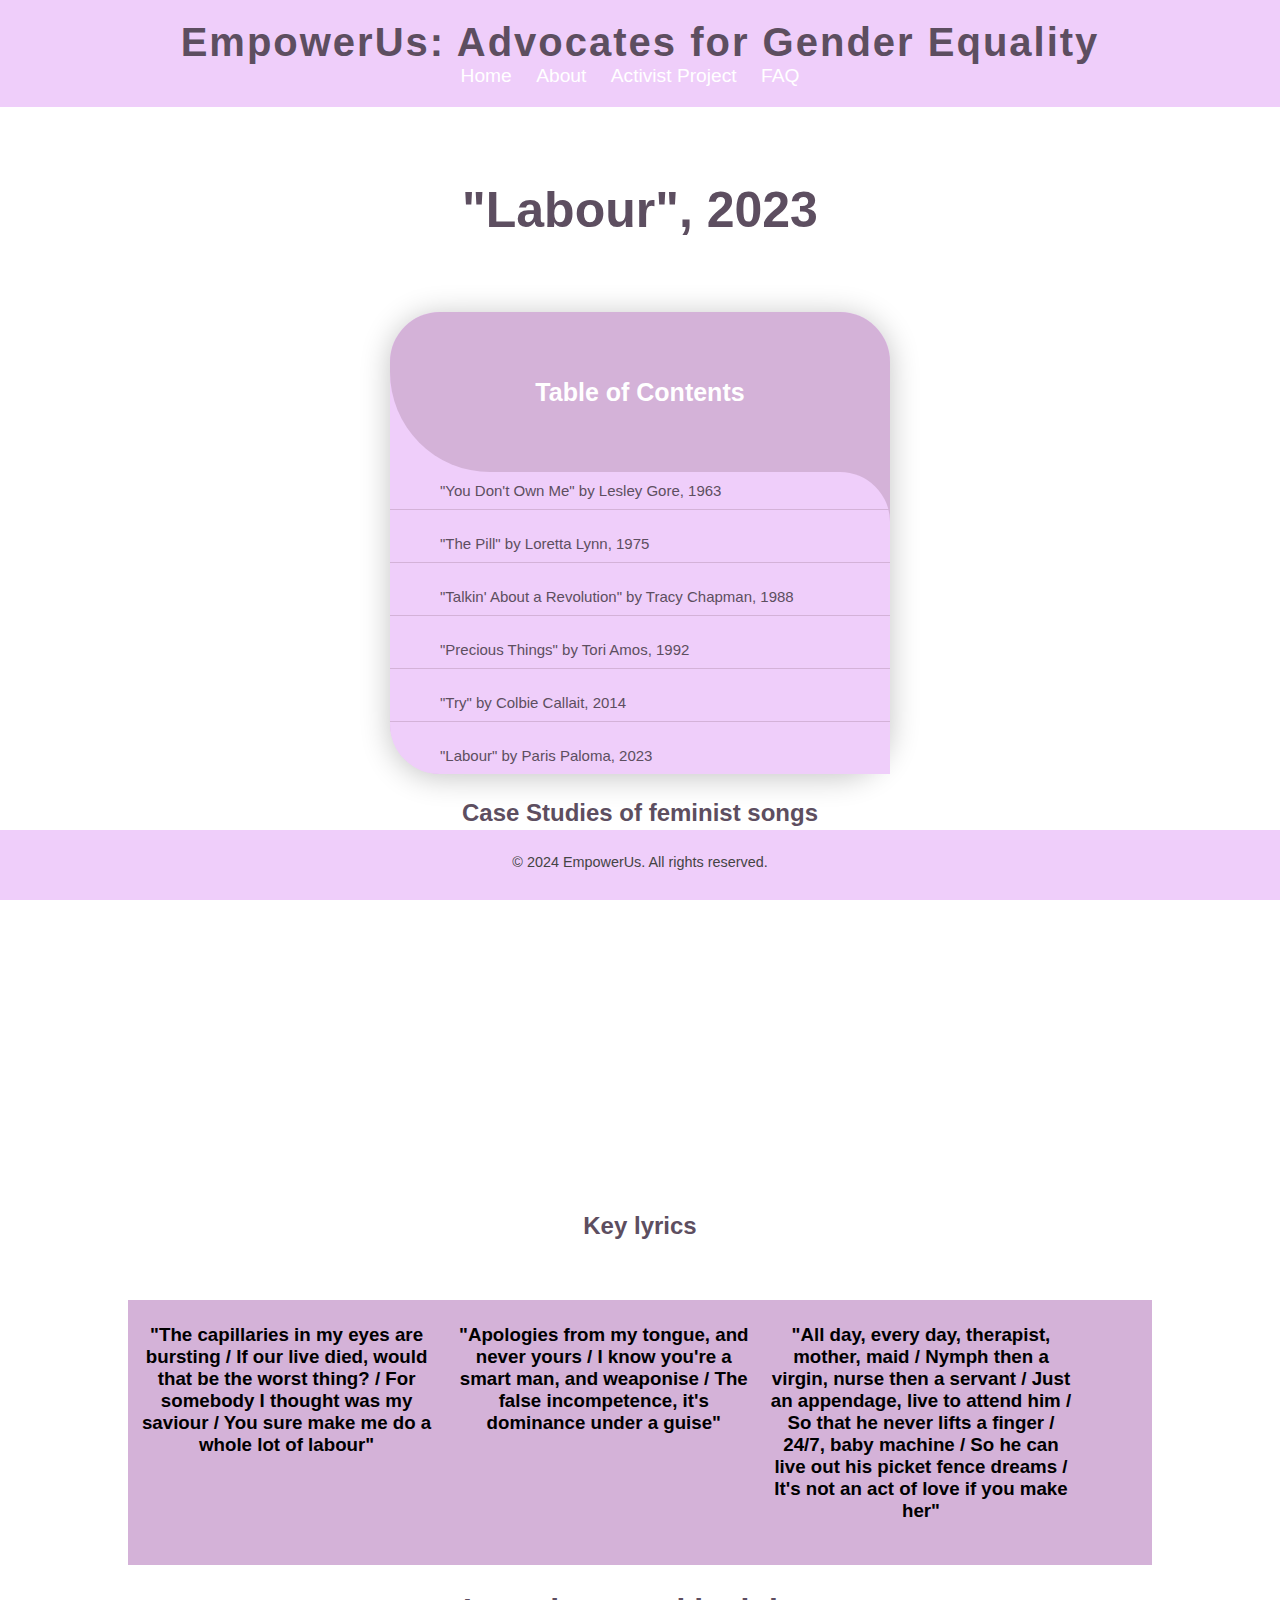
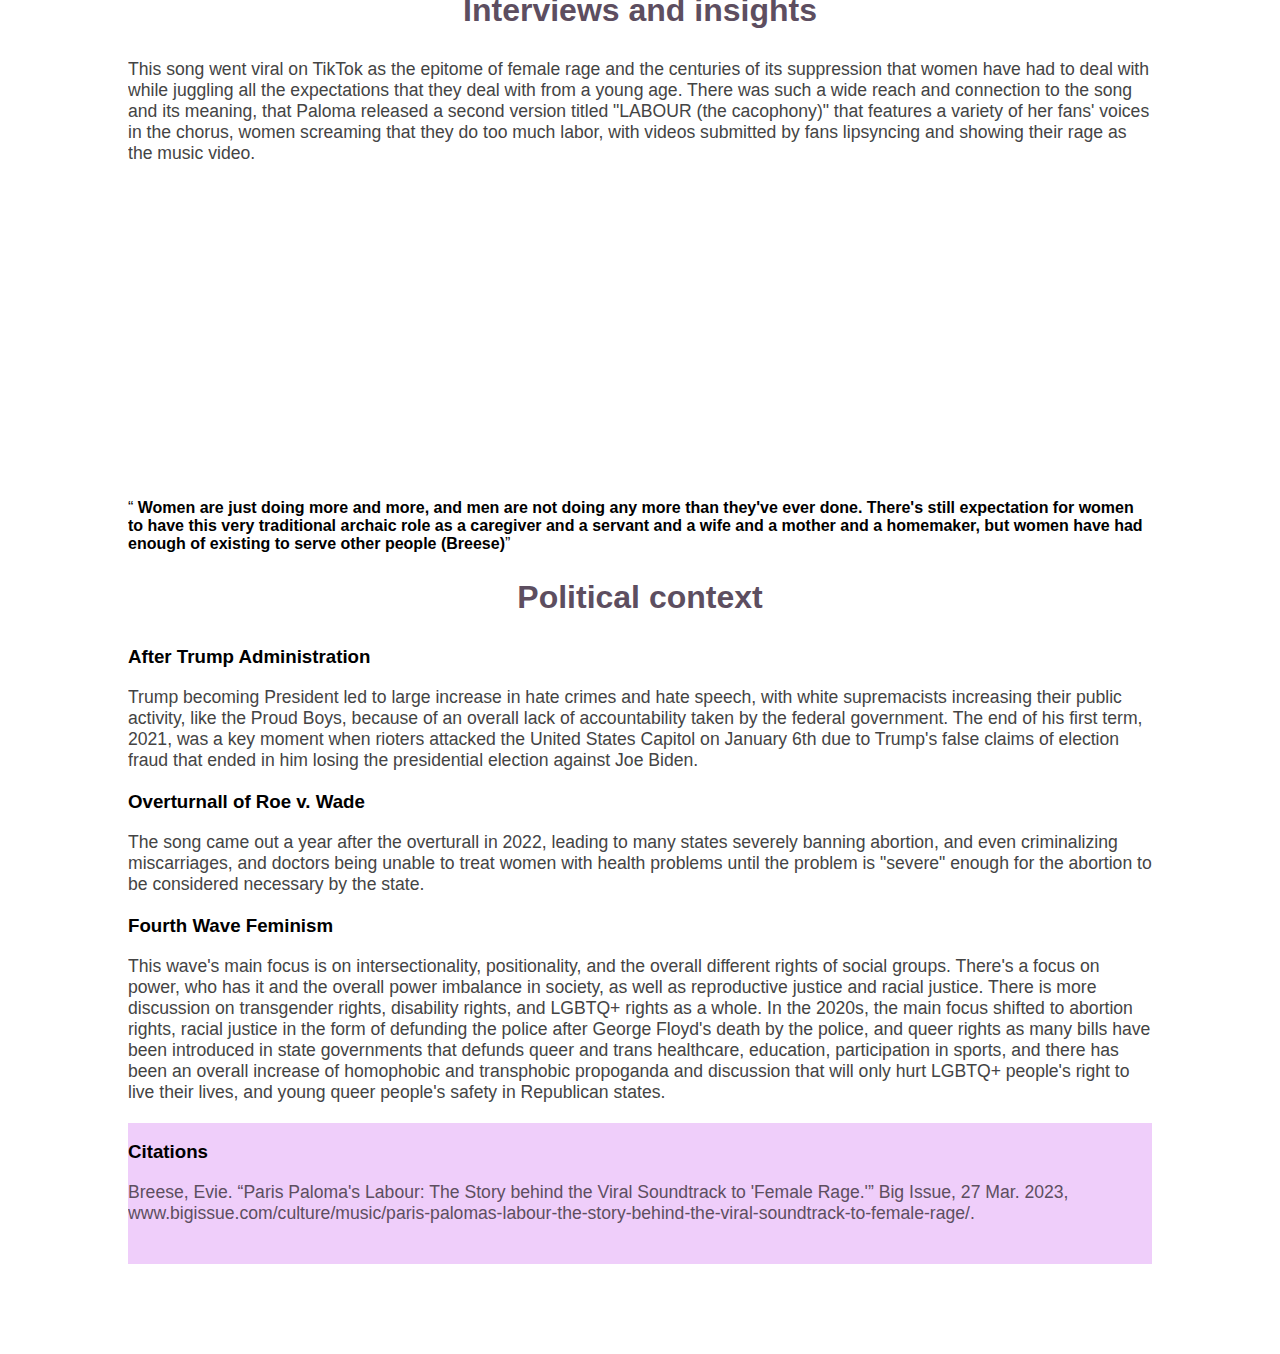
<file: 2023.html>
<!DOCTYPE html>
<html lang="en">
<head>
    <meta charset="UTF-8">
    <meta name="viewport" content="width=device-width, initial-scale=1.0">
    <meta name="author" content="Isabel Cyr">
    <meta name="keywords" content="gender equality, empowerment, feminist">
    <title>EmpowerUs | Labour</title>
    <link rel="stylesheet" href="./css/style.css">
</head>
<body>

    <header>
        <div class="container">
            <h1 id="text">EmpowerUs: Advocates for Gender Equality</h1>
            </aside>
            <nav>
                <ul>
                    <li><a href="index.html">Home</a></li>
                    <li><a href="about.html">About</a></li>
                    <li><a href="activist_project.html">Activist Project</a></li>
                    <li><a href="faq.html">FAQ</a></li>
                </ul>
            </nav>
        </div>
    </header>

	<section id="showcase-nonimg">
        <div class="container">
          <h1 id="text">"Labour", 2023</h1>
        </div>
      </section>
	<div class="toc-wrapper">
        <div class="toc-header">
            <h4 class="toc-heading">Table of Contents</h4>
    </div>
    <div class="toc-list-wrapper">
        <ul class="toc-list">
            <li class="toc-list-item">
               <a href="1963.html">"You Don't Own Me" by Lesley Gore, 1963</a>
            </li>
            <li class="toc-list-item">
                <a href="1975.html">"The Pill" by Loretta Lynn, 1975</a>
            </li>
            <li class="toc-list-item">
                <a href="1988.html">"Talkin' About a Revolution" by Tracy Chapman, 1988</a>
            </li>
            <li class="toc-list-item">
                <a href="1992.html">"Precious Things" by Tori Amos, 1992</a>
            </li>
            <li class="toc-list-item">
                <a href="2014.html">"Try" by Colbie Callait, 2014</a>
            </li>
            <li class="toc-list-item">
                <a href="2023.html">"Labour" by Paris Paloma, 2023</a>
            </li>
        </ul>
    </div>
    </div>

	<div class="container">
		<div">
			<h2 id="text-header">Case Studies of feminist songs</h1>
			<iframe style="display:block; margin:auto" width="560" height="315" src="https://www.youtube.com/embed/jvU4xWsN7-A?si=2mDQNksuxDUEJHEO" title="YouTube video player" frameborder="0" allow="accelerometer; autoplay; clipboard-write; encrypted-media; gyroscope; picture-in-picture; web-share" referrerpolicy="strict-origin-when-cross-origin" allowfullscreen></iframe>
		</div>
</div>

<h2 style="text-align: center; padding-top: 25px;" id="text">Key lyrics</h2>
        <section id="boxes">
            <div class="container" id="bg_main">
            <div class="box">
                <h3>"The capillaries in my eyes are bursting / If our live died, would that be the worst thing? / For somebody I thought was my saviour / You sure make me do a whole lot of labour"</h3>
            </div>
            <div class="box">
                <h3>"Apologies from my tongue, and never yours / I know you're a smart man, and weaponise / The false incompetence, it's dominance under a guise"</h3>
            </div>
            <div class="box">
                <h3>"All day, every day, therapist, mother, maid / Nymph then a virgin, nurse then a servant / Just an appendage, live to attend him / So that he never lifts a finger /
                24/7, baby machine / So he can live out his picket fence dreams / It's not an act of love if you make her"</h3>
            </div>
    </div>
</div>
<div class="container">
    <h2 id="text" style="text-align: center;">Interviews and insights</h2>
    <p style="text-align: left;">This song went viral on TikTok as the epitome of female rage and the centuries of its suppression that women have had to deal with while juggling
        all the expectations that they deal with from a young age. There was such a wide reach and connection to the song and its meaning, that Paloma released a second version titled "LABOUR (the cacophony)"
        that features a variety of her fans' voices in the chorus, women screaming that they do too much labor, with videos submitted by fans lipsyncing and showing
        their rage as the music video. 
    </p>
    <iframe style="display:block; margin:auto"width="560" height="315" src="https://www.youtube.com/embed/2JDFRTRjozc?si=7Kd66_7-RU__7ZfK" title="YouTube video player" frameborder="0" allow="accelerometer; autoplay; clipboard-write; encrypted-media; gyroscope; picture-in-picture; web-share" referrerpolicy="strict-origin-when-cross-origin" allowfullscreen></iframe>
    <q style="text-align: left;"cite="https://www.bigissue.com/culture/music/paris-palomas-labour-the-story-behind-the-viral-soundtrack-to-female-rage/">
        <b>Women are just doing more and more, and men are not doing any more than they've ever done. There's still expectation for women to have this very traditional archaic role as a
            caregiver and a servant and a wife and a mother and a homemaker, but women have had enough of existing to serve other people (Breese)</b></q>
</div>

<div class="container">
    <h2 style="text-align: center;" id="text"> Political context</h2>
    <h3><b>After Trump Administration</b></h3>
    <p style="text-align: left">Trump becoming President led to large increase in hate crimes and hate speech, with white supremacists increasing their public activity, like the Proud Boys, because of an
    overall lack of accountability taken by the federal government. The end of his first term, 2021, was a key moment when rioters
    attacked the United States Capitol on January 6th due to Trump's false claims of election fraud that ended in him losing the presidential election against Joe Biden.</p>
    <h3><b>Overturnall of Roe v. Wade</b></h3>
    <p style="text-align:left">The song came out a year after the overturall in 2022, leading to many states severely banning abortion, and even criminalizing
    miscarriages, and doctors being unable to treat women with health problems until the problem is "severe" enough for the abortion to be considered necessary by the state.</p>
    <h3><b>Fourth Wave Feminism</b></h3>
    <p style="text-align: left;">This wave's main focus is on intersectionality, positionality, and the overall different rights of social groups. There's a focus on 
        power, who has it and the overall power imbalance in society, as well as reproductive justice and racial justice. There is more discussion 
        on transgender rights, disability rights, and LGBTQ+ rights as a whole.

        In the 2020s, the main focus shifted to abortion rights, racial justice in the form of defunding the police after George Floyd's
        death by the police, and queer rights as many bills have been introduced in state governments that defunds queer and trans healthcare,
        education, participation in sports, and there has been an overall increase of homophobic and transphobic propoganda and discussion that
        will only hurt LGBTQ+ people's right to live their lives, and young queer people's safety in Republican states.
    </p>
</div>
<div class="container" id="bg_pink">
    <h3>Citations</h3>
    <p id="text" style="text-align: left;">Breese, Evie. “Paris Paloma's Labour: The Story behind the Viral Soundtrack to 'Female Rage.'” Big Issue, 27 Mar. 2023, www.bigissue.com/culture/music/paris-palomas-labour-the-story-behind-the-viral-soundtrack-to-female-rage/.</p>
</div>
<footer>
    <div class="container">
        <p>&copy; 2024 EmpowerUs. All rights reserved.</p>
    </div>
</footer>
</body>
</html>
</file>
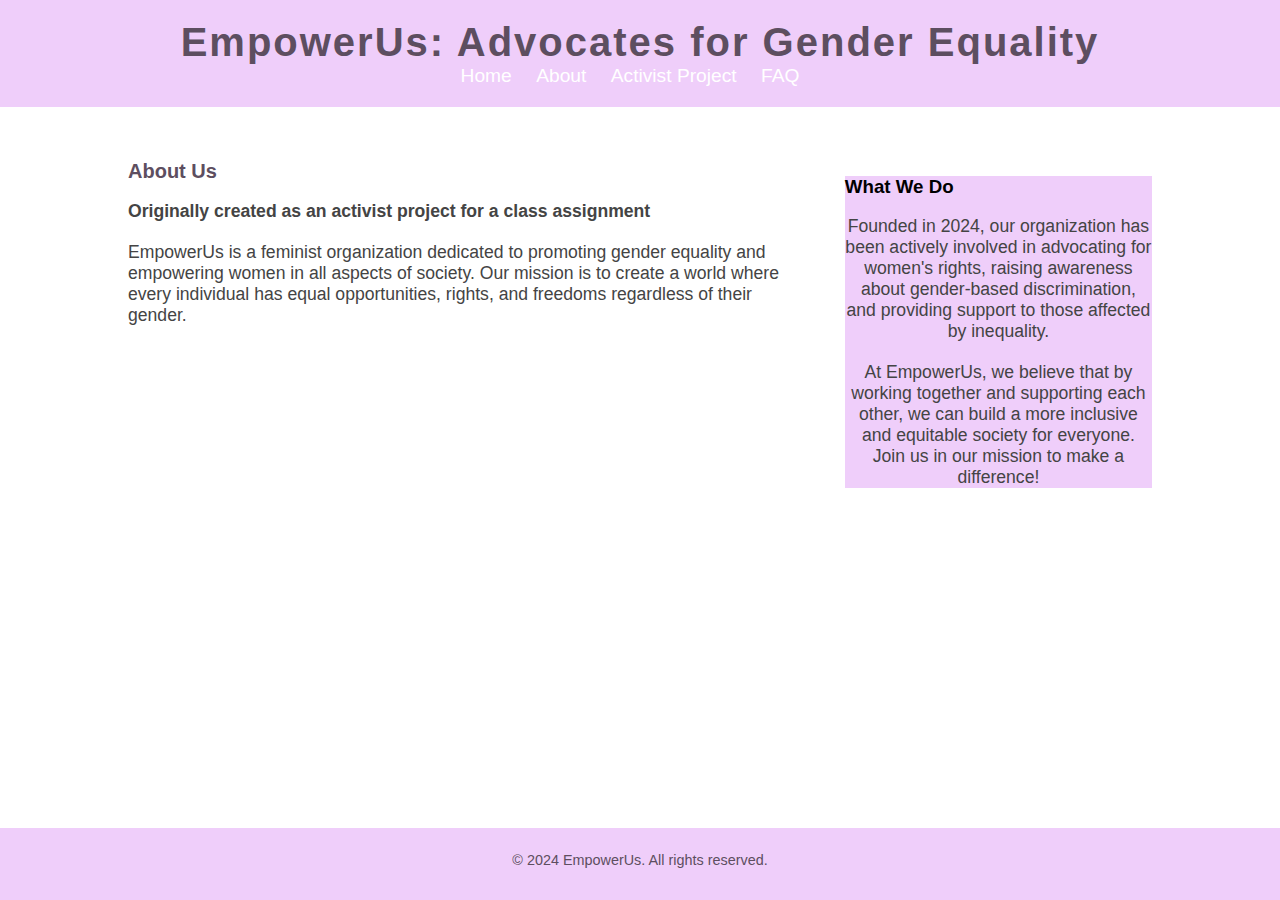
<file: about.html>
<!DOCTYPE html>
<html lang="en">
<head>
    <meta charset="UTF-8">
    <meta name="viewport" content="width=device-width, initial-scale=1.0">
    <meta name="author" content="Isabel Cyr">
    <meta name="keywords" content="gender equality, empowerment, feminist">
    <title>About Us - EmpowerUs</title>
    <link rel="stylesheet" href="./css/style.css">
</head>
<body>

    <header>
        <div class="container">
            <h1 id="text">EmpowerUs: Advocates for Gender Equality</h1>
            <nav>
                <ul>
                    <li><a href="index.html">Home</a></li>
                    <li class="current"><a href="about.html">About</a></li>
                    <li><a href="activist_project.html">Activist Project</a></li>
                    <li><a href="faq.html">FAQ</a></li>
                </ul>
            </nav>
        </div>
    </header>

<section id="main">
    <div class="container">
      <article id="main-col">
          <h1 id="text" style="font-size:20px">About Us</h1>
            <p style="text-align:left"><b>Originally created as an activist project for a class assignment</b></p>
            <p style="text-align:left">EmpowerUs is a feminist organization dedicated to promoting gender equality and empowering women in all aspects of society. Our mission is to create a world where every individual has equal opportunities, rights, and freedoms regardless of their gender.</p>
      </article>

      <aside id="sidebar">
          <div style="background-color: rgba(239,206,250);">
          <h3>What We Do</h3>
          <p>Founded in 2024, our organization has been actively involved in advocating for women's rights, raising awareness about gender-based discrimination, and providing support to those affected by inequality.</p>
        <p>At EmpowerUs, we believe that by working together and supporting each other, we can build a more inclusive and equitable society for everyone. Join us in our mission to make a difference!</p>
      </div>
      </aside>
    </div>
  </section>
    <footer>
        <div class="container">
            <p>&copy; 2024 EmpowerUs. All rights reserved.</p>
        </div>
    </footer>

</body>
</html>
</file>
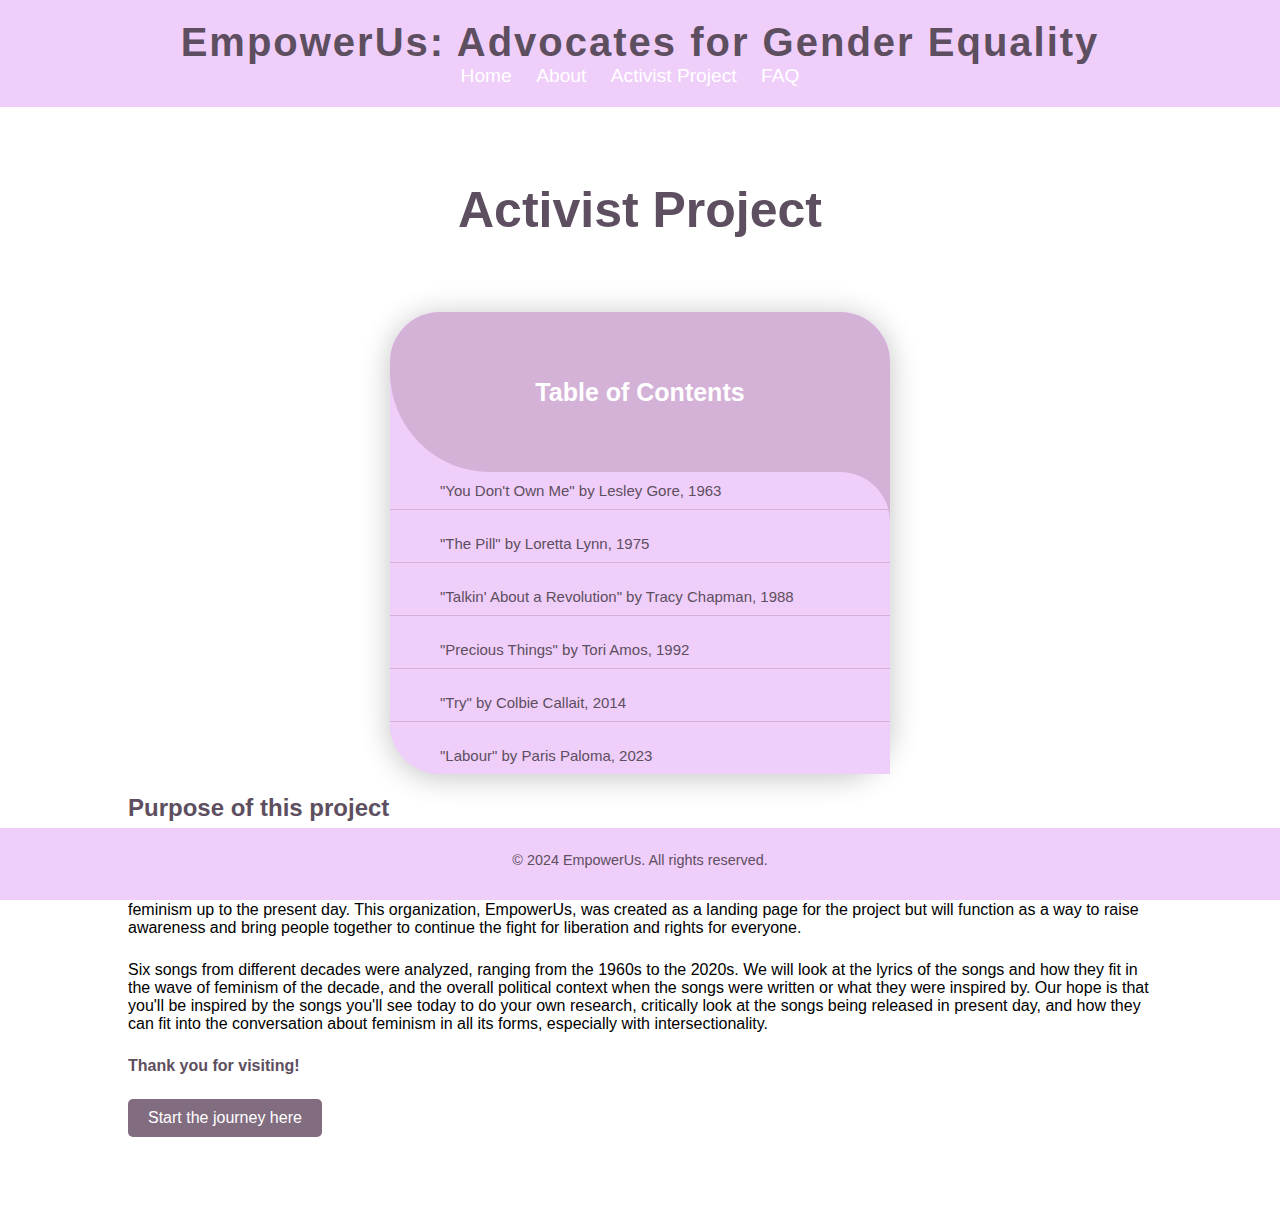
<file: activist_project.html>
<!DOCTYPE html>
<html lang="en">
<head>
    <meta charset="UTF-8">
    <meta name="viewport" content="width=device-width, initial-scale=1.0">
    <meta name="author" content="Isabel Cyr">
    <meta name="keywords" content="gender equality, empowerment, feminist">
    <title>EmpowerUs | Activist Project</title>
    <link rel="stylesheet" href="./css/style.css">
</head>
<body>

    <header>
        <div class="container">
            <h1 id="text">EmpowerUs: Advocates for Gender Equality</h1>
            </aside>
            <nav>
                <ul>
                    <li><a href="index.html">Home</a></li>
                    <li><a href="about.html">About</a></li>
                    <li class="current"><a href="activist_project.html">Activist Project</a></li>
                    <li><a href="faq.html">FAQ</a></li>
                </ul>
            </nav>
        </div>
    </header>

    <section id="showcase-nonimg">
        <div class="container">
          <h1 id="text">Activist Project</h1>
        </div>
      </section>
   
    <div class="toc-wrapper">
        <div class="toc-header">
            <h4 class="toc-heading">Table of Contents</h4>
    </div>
    <div class="toc-list-wrapper">
        <ul class="toc-list">
            <li class="toc-list-item">
                <a href="1963.html">"You Don't Own Me" by Lesley Gore, 1963</a>
             </li>
             <li class="toc-list-item">
                 <a href="1975.html">"The Pill" by Loretta Lynn, 1975</a>
             </li>
             <li class="toc-list-item">
                 <a href="1988.html">"Talkin' About a Revolution" by Tracy Chapman, 1988</a>
             </li>
             <li class="toc-list-item">
                 <a href="1992.html">"Precious Things" by Tori Amos, 1992</a>
             </li>
             <li class="toc-list-item">
                 <a href="2014.html">"Try" by Colbie Callait, 2014</a>
             </li>
             <li class="toc-list-item">
                 <a href="2023.html">"Labour" by Paris Paloma, 2023</a>
             </li>
        </ul>
    </div>
    </div>

    <div class="container">
    <h2 id="text">Purpose of this project</h2>
    <h3 id="text">This activist project was created for the Power of Women's Anger class at Roger Williams University.</h3>
    <p>This website will look at songs and themes central to the power of women's anger and how its use in songs has evolved through the waves of feminism up to the present day. This organization, EmpowerUs, was created as a landing page for the project but will function as a way to raise awareness and bring people together to continue the fight for liberation and rights for everyone.</p>
    <p>Six songs from different decades were analyzed, ranging from the 1960s to the 2020s. We will look at the lyrics of the songs and how they fit in the wave of feminism of the decade, and the overall political context when the songs were written or what they were inspired by. Our hope is that you'll be inspired by the songs you'll see today to do your own research, critically look at the songs being released in present day, and how they can fit into the conversation about feminism in all its forms, especially with intersectionality.</p>
    <p id="text"><b>Thank you for visiting!</b></p>
    <p id="text-for-footer"><a href="1963.html" class="button">Start the journey here</a></p>
</div>

    </section>
    <footer>
        <div class="container">
            <p>&copy; 2024 EmpowerUs. All rights reserved.</p>
        </div>
    </footer>
</body>
</html>
</file>
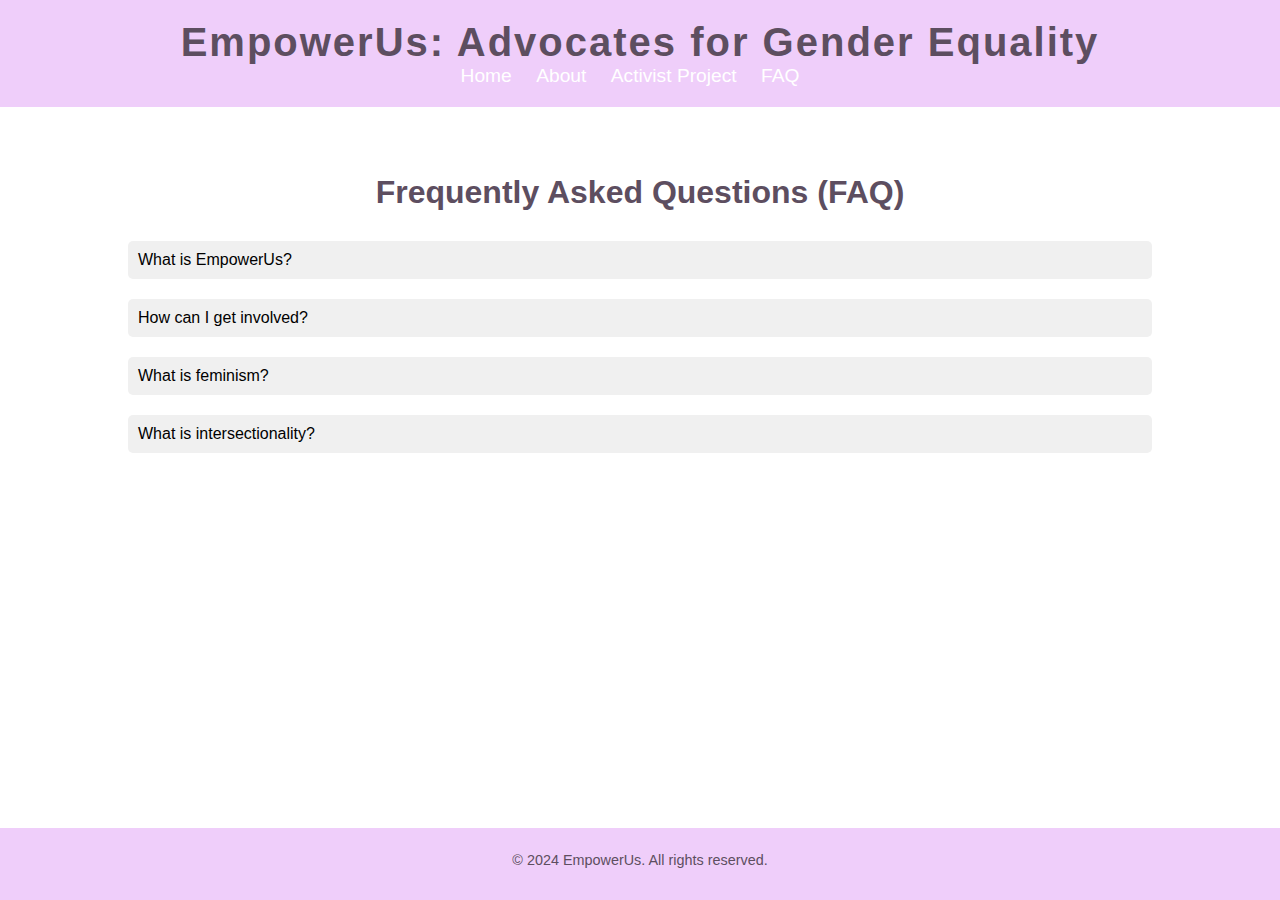
<file: faq.html>
<!DOCTYPE html>
<html lang="en">
<head>
    <meta charset="UTF-8">
    <meta name="viewport" content="width=device-width, initial-scale=1.0">
    <title>FAQ - EmpowerUs</title>
    <link rel="stylesheet" href="/css/style.css"> <!-- Link to your CSS file -->
    <style>
        /* FAQ styles */
        .faq {
            margin-bottom: 20px;
        }

        .question {
            cursor: pointer;
            background-color: #f0f0f0;
            padding: 10px;
            border-radius: 5px;
            margin-bottom: 10px;
        }

        .answer {
            display: none;
            padding: 10px;
            background-color: #fff;
            border: 1px solid #ddd;
            border-radius: 5px;
        }
    </style>
</head>
<body>

    <header>
        <div class="container">
            <h1 id="text">EmpowerUs: Advocates for Gender Equality</h1>
            <nav>
                <ul>
                    <li><a href="index.html">Home</a></li>
                    <li><a href="about.html">About</a></li>
                    <li><a href="activist_project.html">Activist Project</a></li>
                    <li class="current"><a href="faq.html">FAQ</a></li>
                </ul>
            </nav>
        </div>
    </header>

    <div class="container">
        <section id="faq">
            <h2 id="text">Frequently Asked Questions (FAQ)</h2>
            <div class="faq">
                <div class="question" onclick="toggleAnswer(1)">What is EmpowerUs?</div>
                <div class="answer" id="answer1">
                    <p>EmpowerUs is a feminist organization dedicated to promoting gender equality and empowering women in all aspects of society.</p>
                </div>
            </div>
            <div class="faq">
                <div class="question" onclick="toggleAnswer(2)">How can I get involved?</div>
                <div class="answer" id="answer2">
                    <p>There are many ways to get involved with EmpowerUs! You can volunteer your time, donate to support our cause, participate in events, or spread awareness about gender equality.</p>
                </div>
            </div>
            <div class="faq">
                <div class="question" onClick="toggleAnswer(3)">What is feminism?</div>
                <div class="answer" id="answer3">
                    <p>The simple definition is the belief that women deserve equal social, economic, and political rights and freedoms.
                        It can be used to look at racism, homophobia, transphobia, and other issues.
                    </p>
                </div>
            </div>
            <div class="faq">
                <div class="question" onClick="toggleAnswer(4)">What is intersectionality?</div>
                <div class="answer" id="answer4">
                <p>Originally coined by American critical legal race scholar Kimerle Crenshaw in 1989, intersectionality looks at the interconnected nature of social categorizations, such as race,
                    class, gender, sexuality, (dis)ability, ethnicity, as they apply to a given group or individual. Intersectionality is regarded as creating
                    overlapping systems of discrimination and disadvantage that can be analyzed further, and feminism is a key aspect of that.
                </p>
                </div>
            </div>
        </section>
    </div>

    <footer>
        <div class="container">
            <p>&copy; 2024 EmpowerUs. All rights reserved.</p>
        </div>
    </footer>

    <script>
        function toggleAnswer(id) {
            var answer = document.getElementById("answer" + id);
            if (answer.style.display === "block") {
                answer.style.display = "none";
            } else {
                answer.style.display = "block";
            }
        }
    </script>
</body>
</html>
</file>
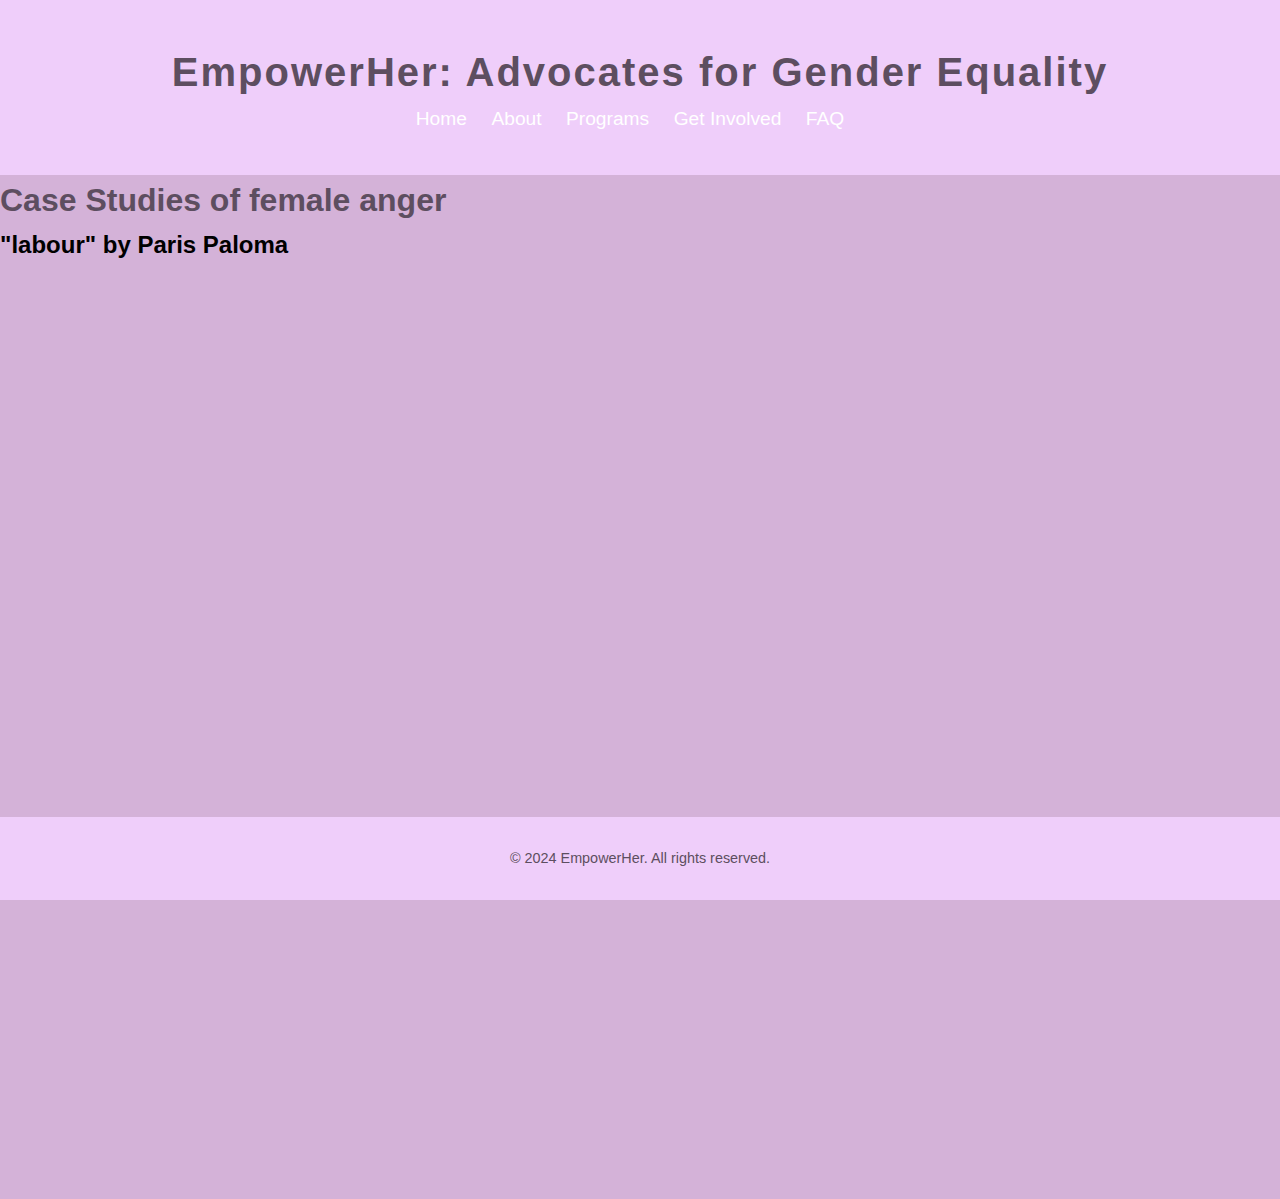
<file: labour.html>
<!DOCTYPE html>
<html lang="en">
<head>
    <meta charset="UTF-8">
	<meta http-equiv="content-type" content="text/html" charset="utf-8" />

	<title>Labour - EmpowerHer</title>
	<meta name="viewport" content="width=device-width, initial-scale=1.0">
	<meta name="description" content="" >
	<link rel="stylesheet" href="style.css" />
	<script src="https://secure.exportkit.com/cdn/js/ek_googlefonts.js?v=6"></script>
	
	</head>
	<body>
		<header>
			<div class="container">
				<h1 id="text">EmpowerHer: Advocates for Gender Equality</h1>
				</aside>
				<nav>
					<ul>
						<li class="current"><a href="index.html">Home</a></li>
						<li><a href="about">About</a></li>
						<li><a href="programs">Programs</a></li>
						<li><a href="get-involved">Get Involved</a></li>
						<li><a href="faq">FAQ</a></li>
					</ul>
				</nav>
			</div>
		</header>
		<div id="website" >
			<div id="bg_main"  nameid="Desktop - 1"  >
				<div  nameid="Desktop - 1">
					<h1 id="text-header">Case Studies of female anger</h1>
					<h2 id="whisper">"labour" by Paris Paloma</h2> 
					<iframe width="560" height="315" right: 0% src="https://www.youtube.com/embed/jvU4xWsN7-A?si=q1w1pL8DRffAVgQz" title="YouTube video player" frameborder="0" allow="accelerometer; autoplay; clipboard-write; encrypted-media; gyroscope; picture-in-picture; web-share" referrerpolicy="strict-origin-when-cross-origin" allowfullscreen></iframe>
				</div>
			</div>
		</div>
		</div>
		<footer>
			<div class="container">
				<p>&copy; 2024 EmpowerHer. All rights reserved.</p>
			</div>
		</footer>
	</body>
</html>
</file>
<file: css/style.css>
/* Only edit this if you know what you are doing! */
body { 
    margin: 0px; 
    padding: 0px; 
    padding-bottom:50px;
    font-family:"Arial"; 
    background-color: white }
.container{
     width: 80%;
     margin: auto; /*moves it over to the middle*/
     overflow: hidden;
}
p {
    margin-bottom: 1.5em; /* adds 1 unit of spacing after each paragraph */
  }
  
/* Table of Contents */
.toc-wrapper{
    background-color: rgba(239,206,250);
    max-width: 500px;
    border-radius: 50px;
    box-shadow: 0 3px 30px rgb(0 0 0 / .24);
    margin: auto;
}
.toc-header{
    background: rgba(212,178,216,1);
    padding:30px;
    border-radius: 50px 50px 0 100px;
    min-height: 100px;
    display: flex;
    align-items: center;
}
.toc-heading{
    font-size: 25px;
    color: white;
    margin:0;
    text-align: center;
    width:100%;
    font-weight: 600;
}
.toc-list-wrapper{
    background: rgba(212,178,216,1);
    border-radius: 50px 0 52px 52px;
}
.toc-list{
    border-radius: 0 50px;
    margin: 0;
    list-style: none;
    background: rgba(239,206,250);
    list-style: none;
}
.toc-list-item:not(:last-child){
    margin-bottom: 15px;
    border-bottom: 1px solid rgba(212,178,216);
}
.toc-list-item a{
    position:relative;
    color: rgba(93,78,96);
    text-decoration: none;
    font-size: 15px;
    display: block;
    padding: 10px 10px 10px 50px;
    border-radius: 10px;
    cursor: pointer;
    transition: color 0.3s ease;
}
.toc-list-item a:before{
    content: '';
    width: 25px;
    height: 25px;
    position:absolute;
    border-radius: 50%;
    left:10px;
    top:0;
    bottom:0;
    margin: auto;
}
.toc-list-item:hover{
    color:white;
    box-shadow: 0 8px 15px rgb(239,206,250 / .55);
    background:rgb(212,178,216);
}
/* HTML link button */
.button {
    display: inline-block;
    padding: 10px 20px;
    background-color: rgb(130,108,127);
    color: #fff;
    text-decoration: none;
    border-radius: 5px;
    transition: background-color 0.3s ease;
}

.button:hover {
    background-color: rgb(212,178,216);
}
ul{
    margin: 0;
    padding: 0;
}

#bg_main {
	top: 0px;
	left: 0px;
    padding-bottom: 20px;
	background:rgba(212,178,216,1);
}

#text{
    color: rgba(93,78,96)
}

#bg_pink{
	background-color: rgba(239,206,250);
    top: 0px;
	left: 0px;
    padding-bottom: 20px;
}

/* Boxes */
#boxes{
    margin-top:20px;
}

/* for individual boxes */
#boxes .box{
    float:left;
    text-align: center;
    width:30%;
    padding:5px;
}
/* Main-col - About page*/
article#main-col{
    float:left;
    width:65%;
}
/* Sidebar - About page*/
aside#sidebar{
    float: right;
    width:30%;
    margin-top: 10px;
}

aside#sidebar .quote input, aside#sidebar .quote textarea{
    width: 90%;
    padding: 5px;
}

#text-header{
	font-family:Verdana, Geneva, Tahoma, sans-serif;
	color: rgb(93,78,96);
    margin: auto;
    text-align: center;
    padding-top: 25px;
    padding-bottom: 25px;
}


header {
    background: rgba(239,206,250);
    padding: 20px 0;
    text-align: center;
}

header h1 {
    margin: 0;
    font-size: 2.5rem;
    letter-spacing: 2px;
}

nav ul {
    list-style: none;
}

nav ul li {
    display: inline;
    margin-right: 20px;
}

nav ul li a {
    color: #fff;
    text-decoration: none;
    font-size: 1.2rem;
    transition: color 0.3s ease;
}

nav ul li a:hover {
    color:rgba(130,108,127);
}

section {
    padding: 40px 0;
}

section h2 {
    font-size: 2rem;
    text-align: center;
    margin-bottom: 30px;
}

section p {
    font-size: 1.1rem;
    color: #444;
    text-align: center;
    margin-bottom: 20px;
}

/* Showcase image */
#showcase{
    min-height: 400px;
    background: url('../img/showcase_1.jpg') no-repeat 0 -200px; /*get image from outside folder*/
    background-size: cover;
    text-align:center;
    color:white;
}

#showcase-nonimg{
    text-align:center;
    color: rgb(93,78,96);
    font-size: 25px;
}
#showcase h1{
    margin-top:100px;
    font-size:55px;
    margin-bottom:10px;
    color:white;
}

/* Styling for footer */
footer {
    position: fixed;
    bottom: 0;
    width: 100%;
    background: rgba(239,206,250);
    color: rgba(93,78,96);
    text-align: center;
    padding: 10px 0;
    margin-top: 200px;
}

footer p {
    font-size: 0.9rem;
}

@media screen and (max-width: 768px) {
    .container {
        width: 90%;
    }

    header h1 {
        font-size: 2rem;
    }

    nav ul li a {
        font-size: 1rem;
    }

    section h2 {
        font-size: 1.8rem;
    }

    section p {
        font-size: 1rem;
    }

    footer p {
        font-size: 0.8rem;
    }
}

/* Styling for Contact section */
#contact {
    background: rgba(212,178,216);
    color: #fff;
}

#contact p {
    font-size: 1.1rem;
    max-width: 400px;
    margin: auto;
    padding: 20px;
    padding-bottom: 20px;
    border-radius: 10px;
    background-color:rgba(168,143,172);
}

/* Main-col - About page*/
article#main-col{
    float:left;
    width:65%;
}
</file>
<file: style.css>
/* Only edit this if you know what you are doing! */
body { margin: 0px; padding: 0px; font-family:"Arial"; overflow-x:hidden; }

/* Only edit this if you know what you are doing! */
img { position: absolute; display: block; margin: 0px; border: none; padding: 0px; }


#content-container { display: block; position: relative; width: 1440px; width: 1440px; height: 1024px; overflow: hidden; display: block;  margin-left: auto; margin-right: auto;  }

#bg_desktop {
	top: 0px;
	left: 0px;
	width: 1440px;
	height: 1024px;
}

#bg_main {
	top: 0px;
	left: 0px;
	width: 1440px;
	height: 1024px;
	background:rgba(212,178,216,1);
}

#text{
    color: rgba(93,78,96)
}

#bg_pink{
	width: 1440px;
	height: 429px;
	background-color: rgba(239,206,250);
}

#img_labour{
	width: 711px;
	height: 373px;
	right: 0%;
}

#text-header{
	font-family:Verdana, Geneva, Tahoma, sans-serif;
	color: rgb(93,78,96);
}

#song-title{
	font-family:monospace;
	color: rgb(93,78,96);
}
  
/* Reset default browser styles */
* {
    margin: 0;
    padding: 0;
    box-sizing: border-box;
}

/* Basic styling */
body {
    font-family: 'Segoe UI', Tahoma, Geneva, Verdana, sans-serif;
    line-height: 1.6;
    background-color: #f7f7f7;
}

.container {
    width: 80%;
    margin: auto;
    padding: 20px;
}

header {
    background: rgba(239,206,250);
    padding: 20px 0;
    text-align: center;
}

header h1 {
    margin: 0;
    font-size: 2.5rem;
    letter-spacing: 2px;
}

nav ul {
    list-style: none;
}

nav ul li {
    display: inline;
    margin-right: 20px;
}

nav ul li a {
    color: #fff;
    text-decoration: none;
    font-size: 1.2rem;
    transition: color 0.3s ease;
}

nav ul li a:hover {
    color:rgba(130,108,127)
}

section {
    padding: 40px 0;
}

section h2 {
    font-size: 2rem;
    text-align: center;
    margin-bottom: 30px;
}

section p {
    font-size: 1.1rem;
    color: #444;
    text-align: center;
    margin-bottom: 20px;
}


#showcase{
    min-height: 400px;
    background: url('../img/showcase.jpg') no-repeat 0 -400px;/*get image from outside folder*/
    text-align:center;
}

#showcase h1{
    margin-top:100px;
    font-size:55px;
    margin-bottom:10px;
}

#showcase p{
    font-size: 20px;
}

/* Styling for footer */
footer {
    position: fixed;
    bottom: 0;
    width: 100%;
    background: rgba(239,206,250);
    color: rgba(93,78,96);
    text-align: center;
    padding: 10px 0;
}

footer p {
    font-size: 0.9rem;
}

@media screen and (max-width: 768px) {
    .container {
        width: 90%;
    }

    header h1 {
        font-size: 2rem;
    }

    nav ul li a {
        font-size: 1rem;
    }

    section h2 {
        font-size: 1.8rem;
    }

    section p {
        font-size: 1rem;
    }

    footer p {
        font-size: 0.8rem;
    }
}

/* Styling for Contact section */
#contact {
    background: rgba(212,178,216);
    color: #fff;
}

#contact p {
    font-size: 1.1rem;
    max-width: 400px;
    margin: auto;
    padding: 20px;
    padding-bottom: 20px;
    border-radius: 10px;
    background-color:rgba(168,143,172);
}
</file>
